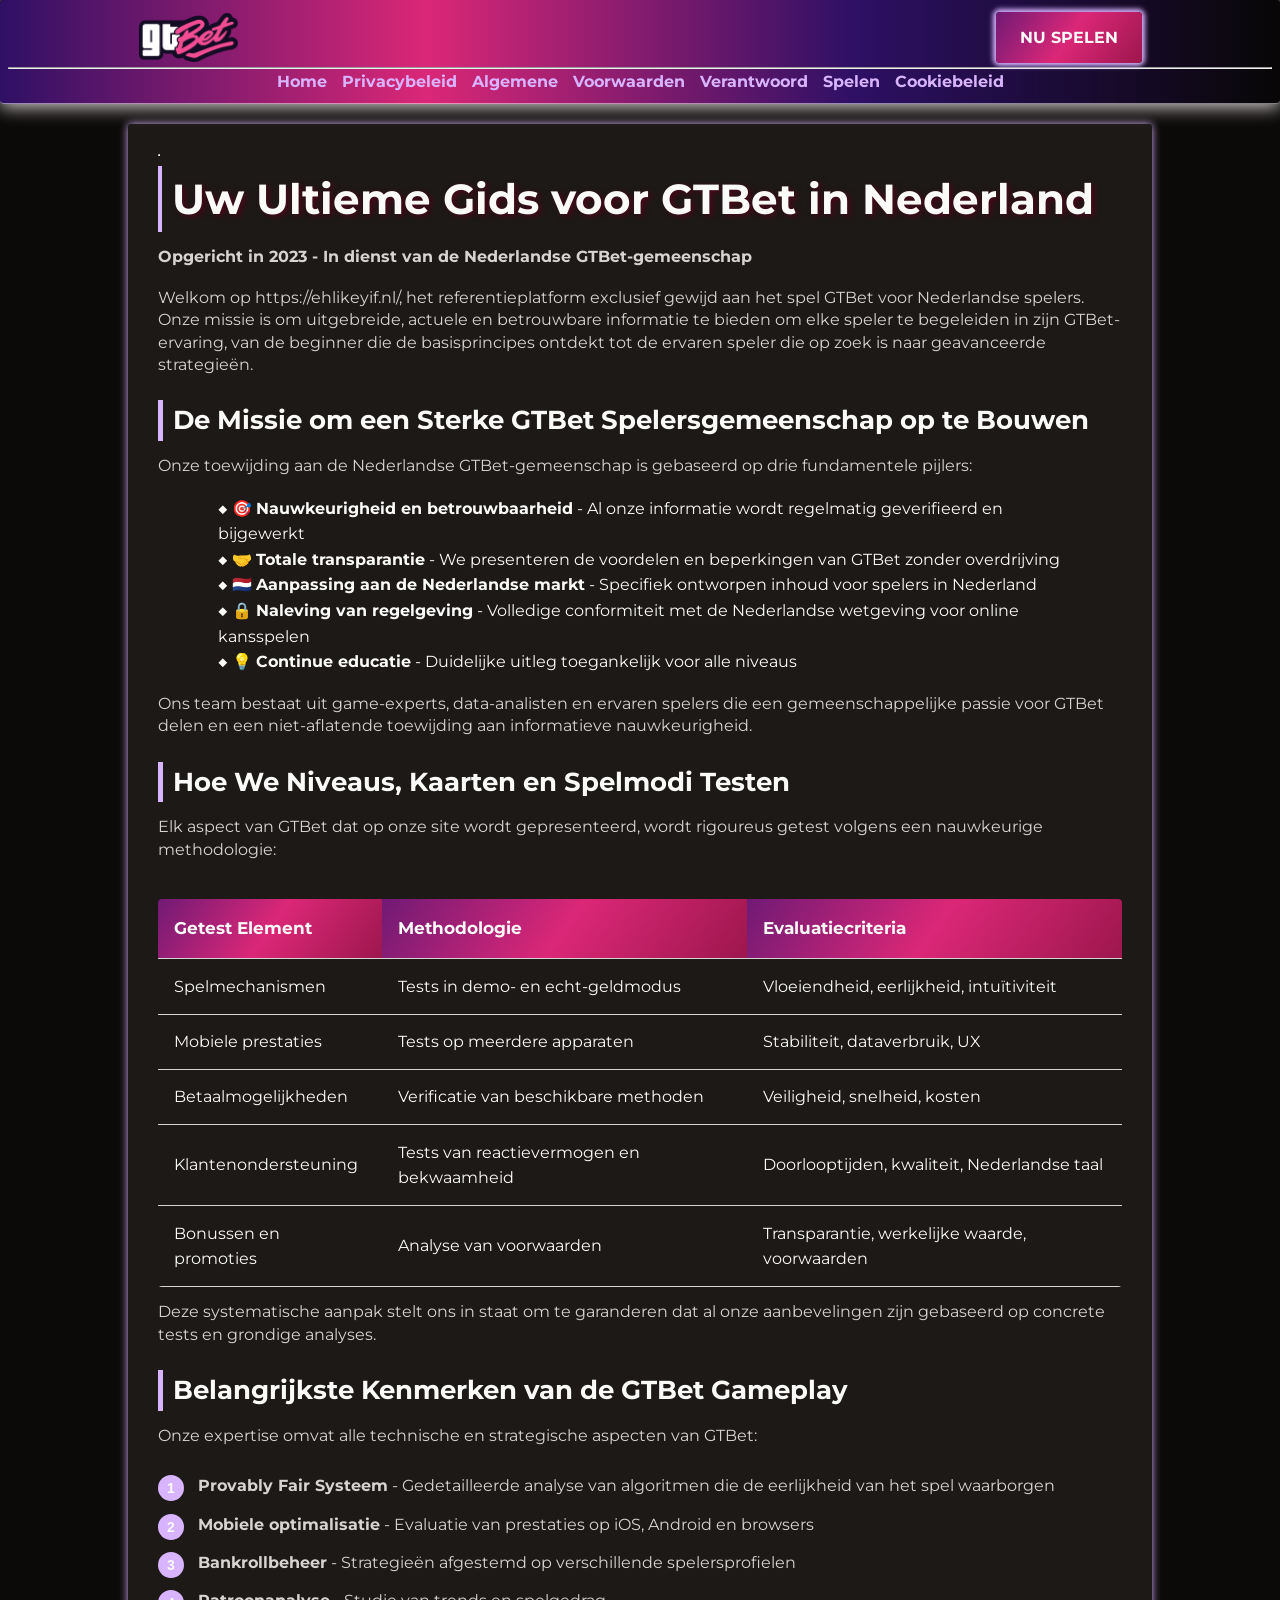
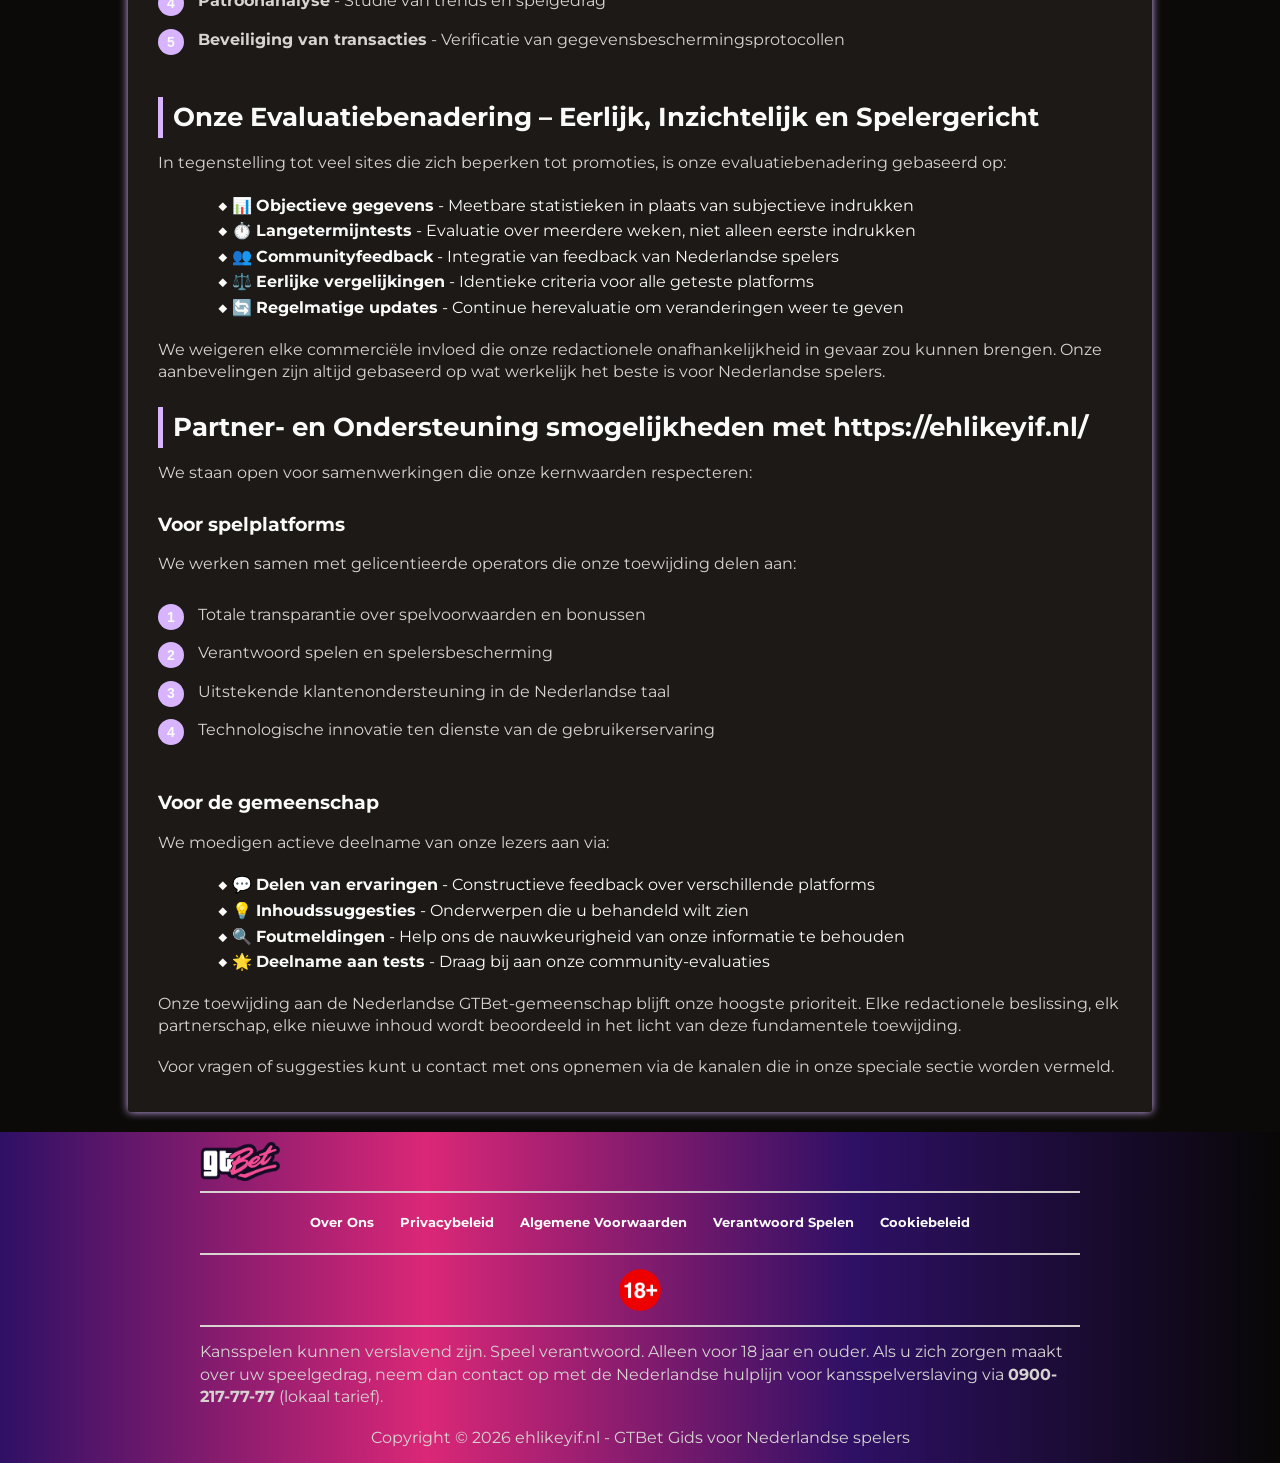
<file: about-us/index.html>
<!DOCTYPE html>
<html lang="nl">

<head>
    <meta charset="UTF-8">
    <meta name="viewport" content="width=device-width, initial-scale=1.0">
    <link rel="stylesheet" href="/style.css">
    <link rel="shortcut icon" href="/favicon.ico" type="image/x-icon">
    <title>Het Toonaangevende GTBet Portaal in Nederland</title>
    <meta name="description"
        content="Ontdek alles over GTBet: tips, gidsen, strategieën en de laatste updates voor spelers in heel Nederland.">
    <meta name="googlebot" content="index,follow,noarchive">

    <link rel="canonical" href="https://ehlikeyif.nl/about-us/">

    <meta property="og:type" content="website" />
    <meta property="og:title" content="Over Ons - GTBet Nederland" />
    <meta property="og:description"
        content="Ontdek de missie en waarden van https://ehlikeyif.nl/ - uw ultieme bron voor GTBet in Nederland." />
    <meta property="og:url" content="https://ehlikeyif.nl/about-us/" />
    <meta property="og:site_name" content="GTBet Nederland" />
    <meta property="og:locale" content="nl_NL" />

    <meta name="twitter:card" content="summary" />
    <meta name="twitter:title" content="Over Ons - GTBet Nederland" />
    <meta name="twitter:description"
        content="Ontdek de missie en waarden van https://ehlikeyif.nl/ - uw ultieme bron voor GTBet in Nederland." />

    <script type="application/ld+json">
        {
            "@context": "https://schema.org",
            "@type": "WebPage",
            "name": "Over Ons - GTBet Nederland",
            "description": "Presentatie van https://ehlikeyif.nl/ - het toonaangevende portaal voor GTBet in Nederland",
            "url": "https://ehlikeyif.nl/about-us/",
            "datePublished": "2026-01-15",
            "dateModified": "2026-01-15",
            "publisher": {
                "@type": "Organization",
                "name": "GTBet Nederland",
                "logo": {
                    "@type": "ImageObject",
                    "url": "https://ehlikeyif.nl/img/logo.webp"
                }
            }
        }
    </script>
</head>

<body>
    <header>
        <div class="logo-container">
            <a href="/">
                <img src="/img/logo.webp" alt="GTBet Nederland Logo" width="100" height="80">
            </a>
            <a href="/play/" class="btn" rel="nofollow" content="noindex">NU SPELEN</a>

        </div>
        <hr>
        <nav class="navigation-list">
            <a href="/">Home</a>
            <a href="/privacy-policy/">Privacybeleid</a>
            <a href="/terms-and-conditions/">Algemene Voorwaarden</a>
            <a href="/responsible-gambling/">Verantwoord Spelen</a>
            <a href="/cookie-policy/">Cookiebeleid</a>
        </nav>
    </header>

    <main>
        <div class="container-long">
            <hr class="title-line">
            <h1>Uw Ultieme Gids voor GTBet in Nederland</h1>

            <p><strong>Opgericht in 2023 - In dienst van de Nederlandse GTBet-gemeenschap</strong></p>

            <p>Welkom op https://ehlikeyif.nl/, het referentieplatform exclusief gewijd aan het spel GTBet voor
                Nederlandse spelers. Onze missie is om uitgebreide, actuele en betrouwbare informatie te bieden om elke
                speler te begeleiden in zijn GTBet-ervaring, van de beginner die de basisprincipes ontdekt tot de
                ervaren speler die op zoek is naar geavanceerde strategieën.</p>

            <h2>De Missie om een Sterke GTBet Spelersgemeenschap op te Bouwen</h2>
            <p>Onze toewijding aan de Nederlandse GTBet-gemeenschap is gebaseerd op drie fundamentele pijlers:</p>
            <ul>
                <li>🎯 <strong>Nauwkeurigheid en betrouwbaarheid</strong> - Al onze informatie wordt regelmatig
                    geverifieerd en bijgewerkt</li>
                <li>🤝 <strong>Totale transparantie</strong> - We presenteren de voordelen en beperkingen van GTBet
                    zonder overdrijving</li>
                <li>🇳🇱 <strong>Aanpassing aan de Nederlandse markt</strong> - Specifiek ontworpen inhoud voor spelers
                    in Nederland</li>
                <li>🔒 <strong>Naleving van regelgeving</strong> - Volledige conformiteit met de Nederlandse wetgeving
                    voor online kansspelen</li>
                <li>💡 <strong>Continue educatie</strong> - Duidelijke uitleg toegankelijk voor alle niveaus</li>
            </ul>

            <p>Ons team bestaat uit game-experts, data-analisten en ervaren spelers die een gemeenschappelijke passie
                voor GTBet delen en een niet-aflatende toewijding aan informatieve nauwkeurigheid.</p>

            <h2>Hoe We Niveaus, Kaarten en Spelmodi Testen</h2>
            <p>Elk aspect van GTBet dat op onze site wordt gepresenteerd, wordt rigoureus getest volgens een nauwkeurige
                methodologie:</p>

            <div class="table-wrapper">
                <table>
                    <tr>
                        <th>Getest Element</th>
                        <th>Methodologie</th>
                        <th>Evaluatiecriteria</th>
                    </tr>
                    <tr>
                        <td>Spelmechanismen</td>
                        <td>Tests in demo- en echt-geldmodus</td>
                        <td>Vloeiendheid, eerlijkheid, intuïtiviteit</td>
                    </tr>
                    <tr>
                        <td>Mobiele prestaties</td>
                        <td>Tests op meerdere apparaten</td>
                        <td>Stabiliteit, dataverbruik, UX</td>
                    </tr>
                    <tr>
                        <td>Betaalmogelijkheden</td>
                        <td>Verificatie van beschikbare methoden</td>
                        <td>Veiligheid, snelheid, kosten</td>
                    </tr>
                    <tr>
                        <td>Klantenondersteuning</td>
                        <td>Tests van reactievermogen en bekwaamheid</td>
                        <td>Doorlooptijden, kwaliteit, Nederlandse taal</td>
                    </tr>
                    <tr>
                        <td>Bonussen en promoties</td>
                        <td>Analyse van voorwaarden</td>
                        <td>Transparantie, werkelijke waarde, voorwaarden</td>
                    </tr>
                </table>
            </div>

            <p>Deze systematische aanpak stelt ons in staat om te garanderen dat al onze aanbevelingen zijn gebaseerd op
                concrete tests en grondige analyses.</p>

            <h2>Belangrijkste Kenmerken van de GTBet Gameplay</h2>
            <p>Onze expertise omvat alle technische en strategische aspecten van GTBet:</p>
            <ol class="pink-circle-list">
                <li>
                    <p><strong>Provably Fair Systeem</strong> - Gedetailleerde analyse van algoritmen die de eerlijkheid
                        van het spel waarborgen</p>
                </li>
                <li>
                    <p><strong>Mobiele optimalisatie</strong> - Evaluatie van prestaties op iOS, Android en browsers</p>
                </li>
                <li>
                    <p><strong>Bankrollbeheer</strong> - Strategieën afgestemd op verschillende spelersprofielen</p>
                </li>
                <li>
                    <p><strong>Patroonanalyse</strong> - Studie van trends en spelgedrag</p>
                </li>
                <li>
                    <p><strong>Beveiliging van transacties</strong> - Verificatie van gegevensbeschermingsprotocollen
                    </p>
                </li>
            </ol>

            <h2>Onze Evaluatiebenadering – Eerlijk, Inzichtelijk en Spelergericht</h2>
            <p>In tegenstelling tot veel sites die zich beperken tot promoties, is onze evaluatiebenadering gebaseerd
                op:</p>
            <ul>
                <li>📊 <strong>Objectieve gegevens</strong> - Meetbare statistieken in plaats van subjectieve indrukken
                </li>
                <li>⏱️ <strong>Langetermijntests</strong> - Evaluatie over meerdere weken, niet alleen eerste indrukken
                </li>
                <li>👥 <strong>Communityfeedback</strong> - Integratie van feedback van Nederlandse spelers</li>
                <li>⚖️ <strong>Eerlijke vergelijkingen</strong> - Identieke criteria voor alle geteste platforms</li>
                <li>🔄 <strong>Regelmatige updates</strong> - Continue herevaluatie om veranderingen weer te geven</li>
            </ul>

            <p>We weigeren elke commerciële invloed die onze redactionele onafhankelijkheid in gevaar zou kunnen
                brengen. Onze aanbevelingen zijn altijd gebaseerd op wat werkelijk het beste is voor Nederlandse
                spelers.</p>

            <h2>Partner- en Ondersteuning smogelijkheden met https://ehlikeyif.nl/</h2>
            <p>We staan open voor samenwerkingen die onze kernwaarden respecteren:</p>

            <h3>Voor spelplatforms</h3>
            <p>We werken samen met gelicentieerde operators die onze toewijding delen aan:</p>
            <ol class="pink-circle-list">
                <li>
                    <p>Totale transparantie over spelvoorwaarden en bonussen</p>
                </li>
                <li>
                    <p>Verantwoord spelen en spelersbescherming</p>
                </li>
                <li>
                    <p>Uitstekende klantenondersteuning in de Nederlandse taal</p>
                </li>
                <li>
                    <p>Technologische innovatie ten dienste van de gebruikerservaring</p>
                </li>
            </ol>

            <h3>Voor de gemeenschap</h3>
            <p>We moedigen actieve deelname van onze lezers aan via:</p>
            <ul>
                <li>💬 <strong>Delen van ervaringen</strong> - Constructieve feedback over verschillende platforms</li>
                <li>💡 <strong>Inhoudssuggesties</strong> - Onderwerpen die u behandeld wilt zien</li>
                <li>🔍 <strong>Foutmeldingen</strong> - Help ons de nauwkeurigheid van onze informatie te behouden</li>
                <li>🌟 <strong>Deelname aan tests</strong> - Draag bij aan onze community-evaluaties</li>
            </ul>

            <p>Onze toewijding aan de Nederlandse GTBet-gemeenschap blijft onze hoogste prioriteit. Elke redactionele
                beslissing, elk partnerschap, elke nieuwe inhoud wordt beoordeeld in het licht van deze fundamentele
                toewijding.</p>

            <p>Voor vragen of suggesties kunt u contact met ons opnemen via de kanalen die in onze speciale sectie
                worden vermeld.</p>
        </div>
    </main>

    <footer>
        <a href="/">
            <img src="/img/logo.webp" alt="GTBet Nederland" width="80" height="80">
        </a>
        <hr class="faq-hr">
        <div class="flex-wrapper">
            <a href="/about-us/">Over Ons</a>
            <a href="/privacy-policy/">Privacybeleid</a>
            <a href="/terms-and-conditions/">Algemene Voorwaarden</a>
            <a href="/responsible-gambling/">Verantwoord Spelen</a>
            <a href="/cookie-policy/">Cookiebeleid</a>
        </div>
        <hr class="faq-hr">
        <img src="/img/18-icon.webp" alt="18+ Icon" width="50" height="50">
        <hr class="faq-hr">
        <p>
            Kansspelen kunnen verslavend zijn. Speel verantwoord. Alleen voor 18 jaar en ouder. Als u zich zorgen maakt
            over uw speelgedrag, neem dan contact op met de Nederlandse hulplijn voor kansspelverslaving via
            <strong>0900-217-77-77</strong> (lokaal tarief).
        </p>
        <p>
            Copyright © 2026 ehlikeyif.nl - GTBet Gids voor Nederlandse spelers
        </p>
    </footer>
</body>

</html>
</file>
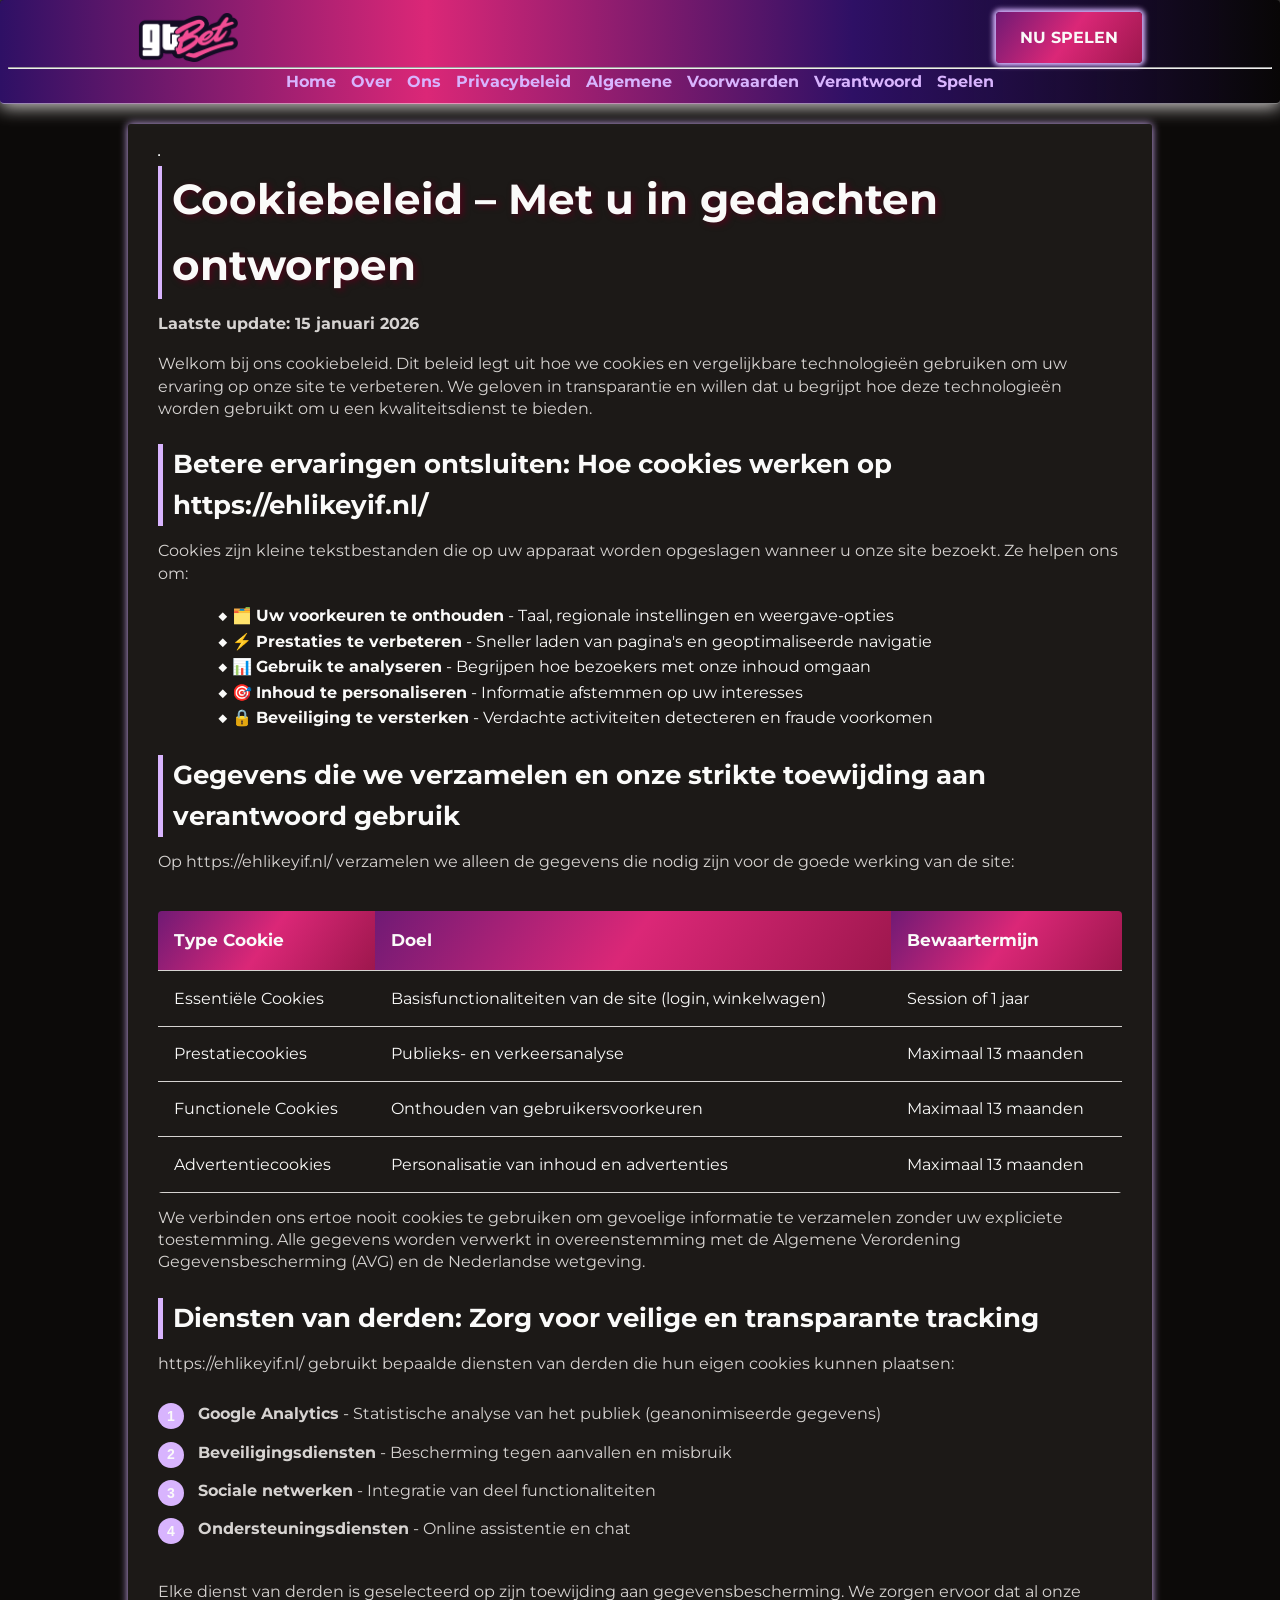
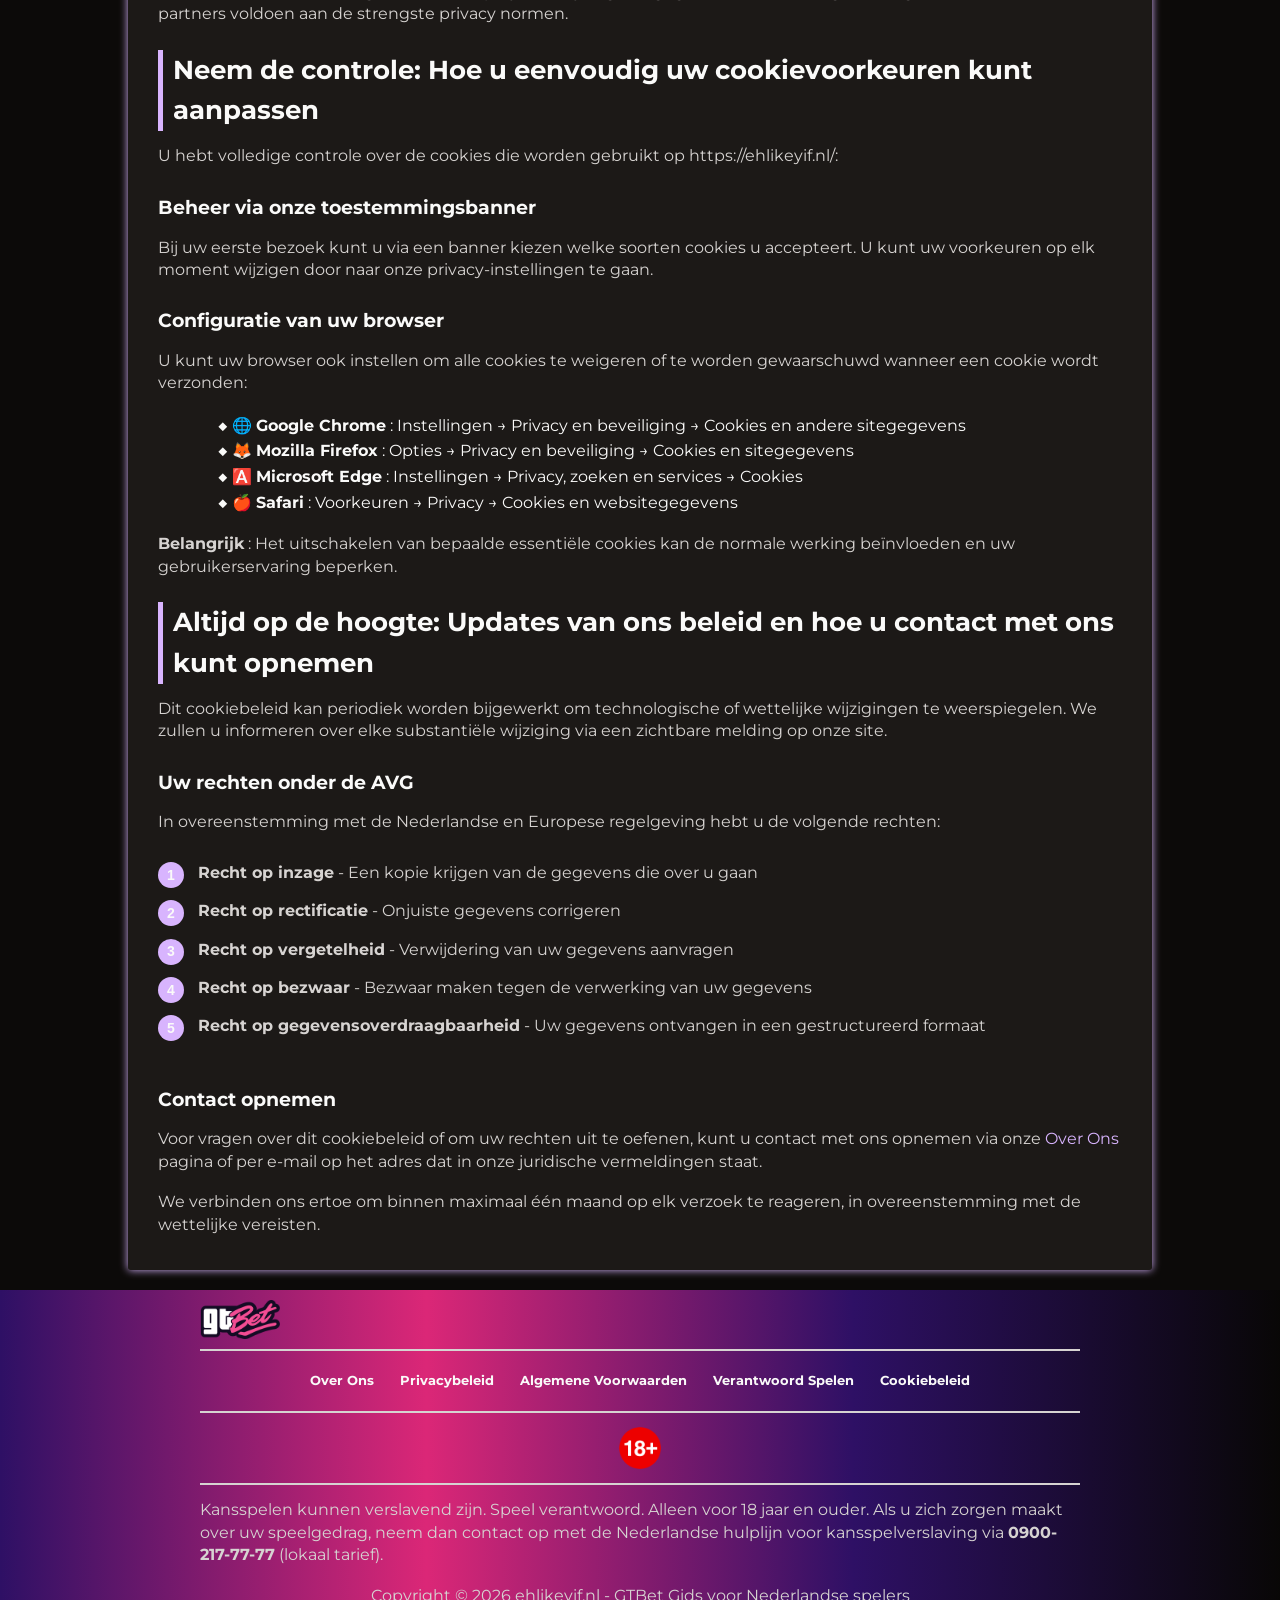
<file: cookie-policy/index.html>
<!DOCTYPE html>
<html lang="nl">

<head>
    <meta charset="UTF-8">
    <meta name="viewport" content="width=device-width, initial-scale=1.0">
    <link rel="stylesheet" href="/style.css">
    <link rel="shortcut icon" href="/favicon.ico" type="image/x-icon">
    <title>Uw privacy is onze absolute prioriteit</title>
    <meta name="description"
        content="Op https://ehlikeyif.nl/ zetten we ons in om uw gegevens te beschermen. Ontdek hoe cookies uw ervaring verbeteren terwijl de veiligheid en transparantie van uw persoonlijke informatie wordt gegarandeerd.">
    <meta name="googlebot" content="index,follow,noarchive">

    <link rel="canonical" href="https://ehlikeyif.nl/cookie-policy/">

    <meta property="og:type" content="website" />
    <meta property="og:title" content="Cookiebeleid - GTBet Nederland" />
    <meta property="og:description"
        content="Hoe https://ehlikeyif.nl/ cookies gebruikt om uw gebruikerservaring transparant te verbeteren." />
    <meta property="og:url" content="https://ehlikeyif.nl/cookie-policy/" />
    <meta property="og:site_name" content="GTBet Nederland" />
    <meta property="og:locale" content="nl_NL" />

    <meta name="twitter:card" content="summary" />
    <meta name="twitter:title" content="Cookiebeleid - GTBet Nederland" />
    <meta name="twitter:description"
        content="Hoe https://ehlikeyif.nl/ cookies gebruikt om uw gebruikerservaring transparant te verbeteren." />

    <script type="application/ld+json">
        {
            "@context": "https://schema.org",
            "@type": "WebPage",
            "name": "Cookiebeleid - GTBet Nederland",
            "description": "Cookiebeleid voor https://ehlikeyif.nl/",
            "url": "https://ehlikeyif.nl/cookie-policy/",
            "datePublished": "2026-01-15",
            "dateModified": "2026-01-15",
            "publisher": {
                "@type": "Organization",
                "name": "GTBet Nederland",
                "logo": {
                    "@type": "ImageObject",
                    "url": "https://ehlikeyif.nl/img/logo.webp"
                }
            }
        }
    </script>
</head>

<body>
    <header>
        <div class="logo-container">
            <a href="/">
                <img src="/img/logo.webp" alt="GTBet Nederland Logo" width="100" height="80">
            </a>
            <a href="/play/" class="btn" rel="nofollow" content="noindex">NU SPELEN</a>

        </div>
        <hr>
        <nav class="navigation-list">
            <a href="/">Home</a>
            <a href="/about-us/">Over Ons</a>
            <a href="/privacy-policy/">Privacybeleid</a>
            <a href="/terms-and-conditions/">Algemene Voorwaarden</a>
            <a href="/responsible-gambling/">Verantwoord Spelen</a>
        </nav>
    </header>

    <main>
        <div class="container-long">
            <hr class="title-line">
            <h1>Cookiebeleid – Met u in gedachten ontworpen</h1>

            <p><strong>Laatste update: 15 januari 2026</strong></p>

            <p>Welkom bij ons cookiebeleid. Dit beleid legt uit hoe we cookies en vergelijkbare technologieën gebruiken
                om uw ervaring op onze site te verbeteren. We geloven in transparantie en willen dat u begrijpt hoe deze
                technologieën worden gebruikt om u een kwaliteitsdienst te bieden.</p>

            <h2>Betere ervaringen ontsluiten: Hoe cookies werken op https://ehlikeyif.nl/</h2>
            <p>Cookies zijn kleine tekstbestanden die op uw apparaat worden opgeslagen wanneer u onze site bezoekt. Ze
                helpen ons om:</p>
            <ul>
                <li>🗂️ <strong>Uw voorkeuren te onthouden</strong> - Taal, regionale instellingen en weergave-opties
                </li>
                <li>⚡ <strong>Prestaties te verbeteren</strong> - Sneller laden van pagina's en geoptimaliseerde
                    navigatie</li>
                <li>📊 <strong>Gebruik te analyseren</strong> - Begrijpen hoe bezoekers met onze inhoud omgaan</li>
                <li>🎯 <strong>Inhoud te personaliseren</strong> - Informatie afstemmen op uw interesses</li>
                <li>🔒 <strong>Beveiliging te versterken</strong> - Verdachte activiteiten detecteren en fraude
                    voorkomen</li>
            </ul>

            <h2>Gegevens die we verzamelen en onze strikte toewijding aan verantwoord gebruik</h2>
            <p>Op https://ehlikeyif.nl/ verzamelen we alleen de gegevens die nodig zijn voor de goede werking van de
                site:</p>

            <div class="table-wrapper">
                <table>
                    <tr>
                        <th>Type Cookie</th>
                        <th>Doel</th>
                        <th>Bewaartermijn</th>
                    </tr>
                    <tr>
                        <td>Essentiële Cookies</td>
                        <td>Basisfunctionaliteiten van de site (login, winkelwagen)</td>
                        <td>Session of 1 jaar</td>
                    </tr>
                    <tr>
                        <td>Prestatiecookies</td>
                        <td>Publieks- en verkeersanalyse</td>
                        <td>Maximaal 13 maanden</td>
                    </tr>
                    <tr>
                        <td>Functionele Cookies</td>
                        <td>Onthouden van gebruikersvoorkeuren</td>
                        <td>Maximaal 13 maanden</td>
                    </tr>
                    <tr>
                        <td>Advertentiecookies</td>
                        <td>Personalisatie van inhoud en advertenties</td>
                        <td>Maximaal 13 maanden</td>
                    </tr>
                </table>
            </div>

            <p>We verbinden ons ertoe nooit cookies te gebruiken om gevoelige informatie te verzamelen zonder uw
                expliciete toestemming. Alle gegevens worden verwerkt in overeenstemming met de Algemene Verordening
                Gegevensbescherming (AVG) en de Nederlandse wetgeving.</p>

            <h2>Diensten van derden: Zorg voor veilige en transparante tracking</h2>
            <p>https://ehlikeyif.nl/ gebruikt bepaalde diensten van derden die hun eigen cookies kunnen plaatsen:</p>
            <ol class="pink-circle-list">
                <li>
                    <p><strong>Google Analytics</strong> - Statistische analyse van het publiek (geanonimiseerde
                        gegevens)</p>
                </li>
                <li>
                    <p><strong>Beveiligingsdiensten</strong> - Bescherming tegen aanvallen en misbruik</p>
                </li>
                <li>
                    <p><strong>Sociale netwerken</strong> - Integratie van deel functionaliteiten</p>
                </li>
                <li>
                    <p><strong>Ondersteuningsdiensten</strong> - Online assistentie en chat</p>
                </li>
            </ol>

            <p>Elke dienst van derden is geselecteerd op zijn toewijding aan gegevensbescherming. We zorgen ervoor dat
                al onze partners voldoen aan de strengste privacy normen.</p>

            <h2>Neem de controle: Hoe u eenvoudig uw cookievoorkeuren kunt aanpassen</h2>
            <p>U hebt volledige controle over de cookies die worden gebruikt op https://ehlikeyif.nl/:</p>

            <h3>Beheer via onze toestemmingsbanner</h3>
            <p>Bij uw eerste bezoek kunt u via een banner kiezen welke soorten cookies u accepteert. U kunt uw
                voorkeuren op elk moment wijzigen door naar onze privacy-instellingen te gaan.</p>

            <h3>Configuratie van uw browser</h3>
            <p>U kunt uw browser ook instellen om alle cookies te weigeren of te worden gewaarschuwd wanneer een cookie
                wordt verzonden:</p>
            <ul>
                <li>🌐 <strong>Google Chrome</strong> : Instellingen → Privacy en beveiliging → Cookies en andere
                    sitegegevens</li>
                <li>🦊 <strong>Mozilla Firefox</strong> : Opties → Privacy en beveiliging → Cookies en sitegegevens</li>
                <li>🅰️ <strong>Microsoft Edge</strong> : Instellingen → Privacy, zoeken en services → Cookies</li>
                <li>🍎 <strong>Safari</strong> : Voorkeuren → Privacy → Cookies en websitegegevens</li>
            </ul>

            <p><strong>Belangrijk</strong> : Het uitschakelen van bepaalde essentiële cookies kan de normale werking
                beïnvloeden en uw gebruikerservaring beperken.</p>

            <h2>Altijd op de hoogte: Updates van ons beleid en hoe u contact met ons kunt opnemen</h2>
            <p>Dit cookiebeleid kan periodiek worden bijgewerkt om technologische of wettelijke wijzigingen te
                weerspiegelen. We zullen u informeren over elke substantiële wijziging via een zichtbare melding op onze
                site.</p>

            <h3>Uw rechten onder de AVG</h3>
            <p>In overeenstemming met de Nederlandse en Europese regelgeving hebt u de volgende rechten:</p>
            <ol class="pink-circle-list">
                <li>
                    <p><strong>Recht op inzage</strong> - Een kopie krijgen van de gegevens die over u gaan</p>
                </li>
                <li>
                    <p><strong>Recht op rectificatie</strong> - Onjuiste gegevens corrigeren</p>
                </li>
                <li>
                    <p><strong>Recht op vergetelheid</strong> - Verwijdering van uw gegevens aanvragen</p>
                </li>
                <li>
                    <p><strong>Recht op bezwaar</strong> - Bezwaar maken tegen de verwerking van uw gegevens</p>
                </li>
                <li>
                    <p><strong>Recht op gegevensoverdraagbaarheid</strong> - Uw gegevens ontvangen in een gestructureerd
                        formaat</p>
                </li>
            </ol>

            <h3>Contact opnemen</h3>
            <p>Voor vragen over dit cookiebeleid of om uw rechten uit te oefenen, kunt u contact met ons opnemen via
                onze <a href="/about-us/">Over Ons</a> pagina of per e-mail op het adres dat in onze juridische
                vermeldingen staat.</p>

            <p>We verbinden ons ertoe om binnen maximaal één maand op elk verzoek te reageren, in overeenstemming met de
                wettelijke vereisten.</p>
        </div>
    </main>

    <footer>
        <a href="/">
            <img src="/img/logo.webp" alt="GTBet Nederland" width="80" height="80">
        </a>
        <hr class="faq-hr">
        <div class="flex-wrapper">
            <a href="/about-us/">Over Ons</a>
            <a href="/privacy-policy/">Privacybeleid</a>
            <a href="/terms-and-conditions/">Algemene Voorwaarden</a>
            <a href="/responsible-gambling/">Verantwoord Spelen</a>
            <a href="/cookie-policy/">Cookiebeleid</a>
        </div>
        <hr class="faq-hr">
        <img src="/img/18-icon.webp" alt="18+ Icon" width="50" height="50">
        <hr class="faq-hr">
        <p>
            Kansspelen kunnen verslavend zijn. Speel verantwoord. Alleen voor 18 jaar en ouder. Als u zich zorgen maakt
            over uw speelgedrag, neem dan contact op met de Nederlandse hulplijn voor kansspelverslaving via
            <strong>0900-217-77-77</strong> (lokaal tarief).
        </p>
        <p>
            Copyright © 2026 ehlikeyif.nl - GTBet Gids voor Nederlandse spelers
        </p>
    </footer>
</body>

</html>
</file>
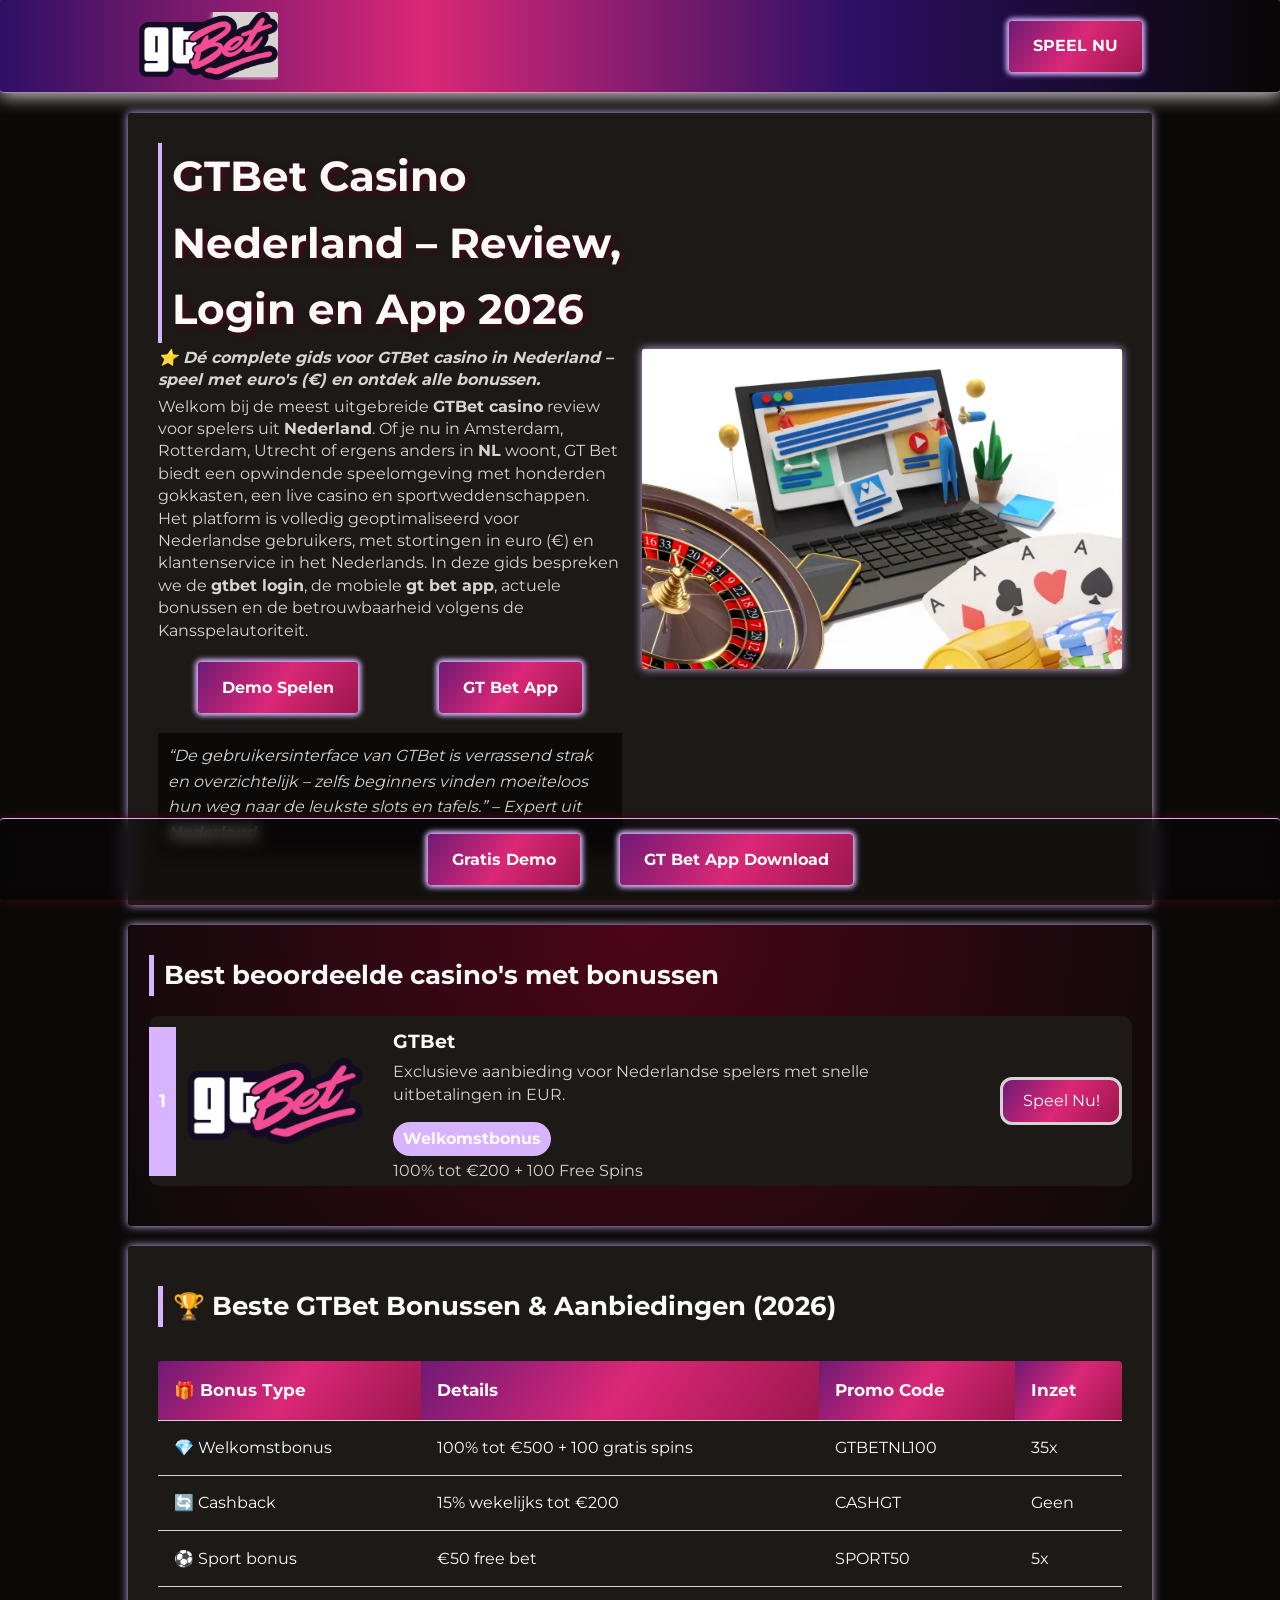
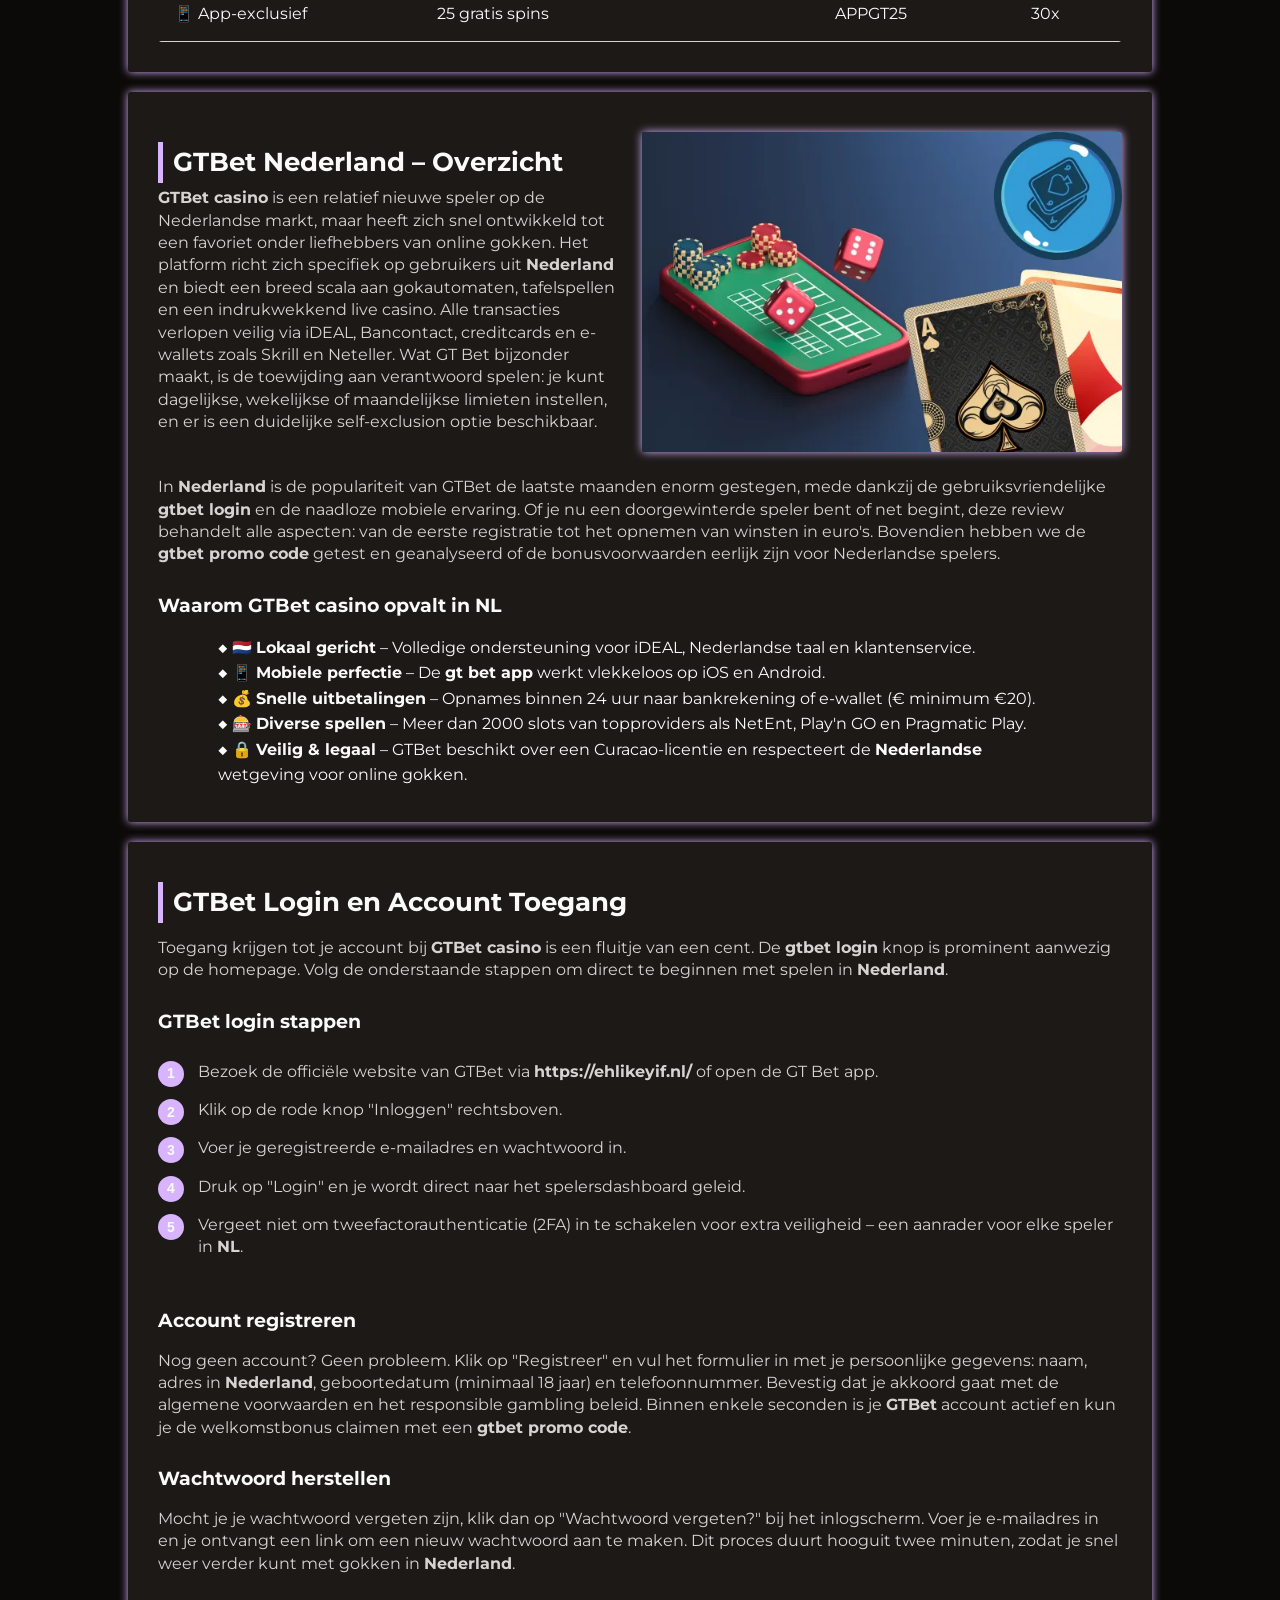
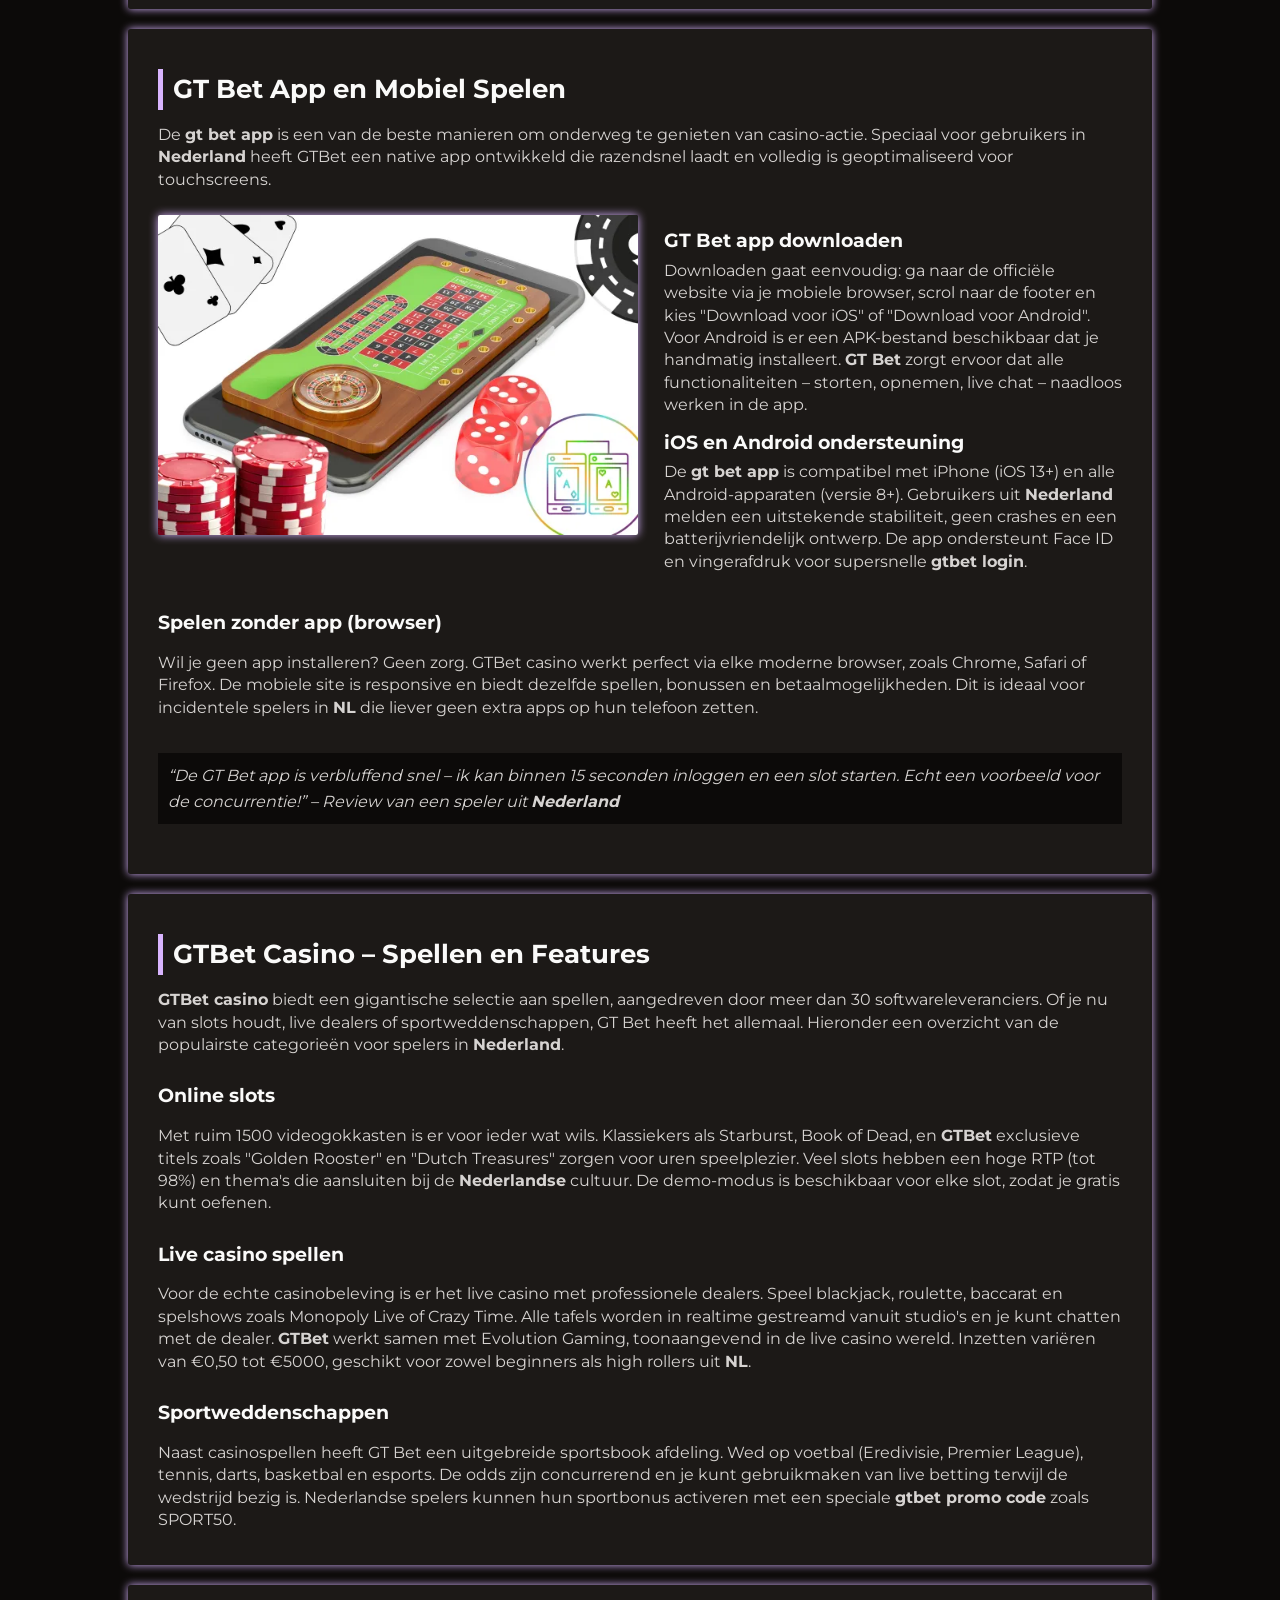
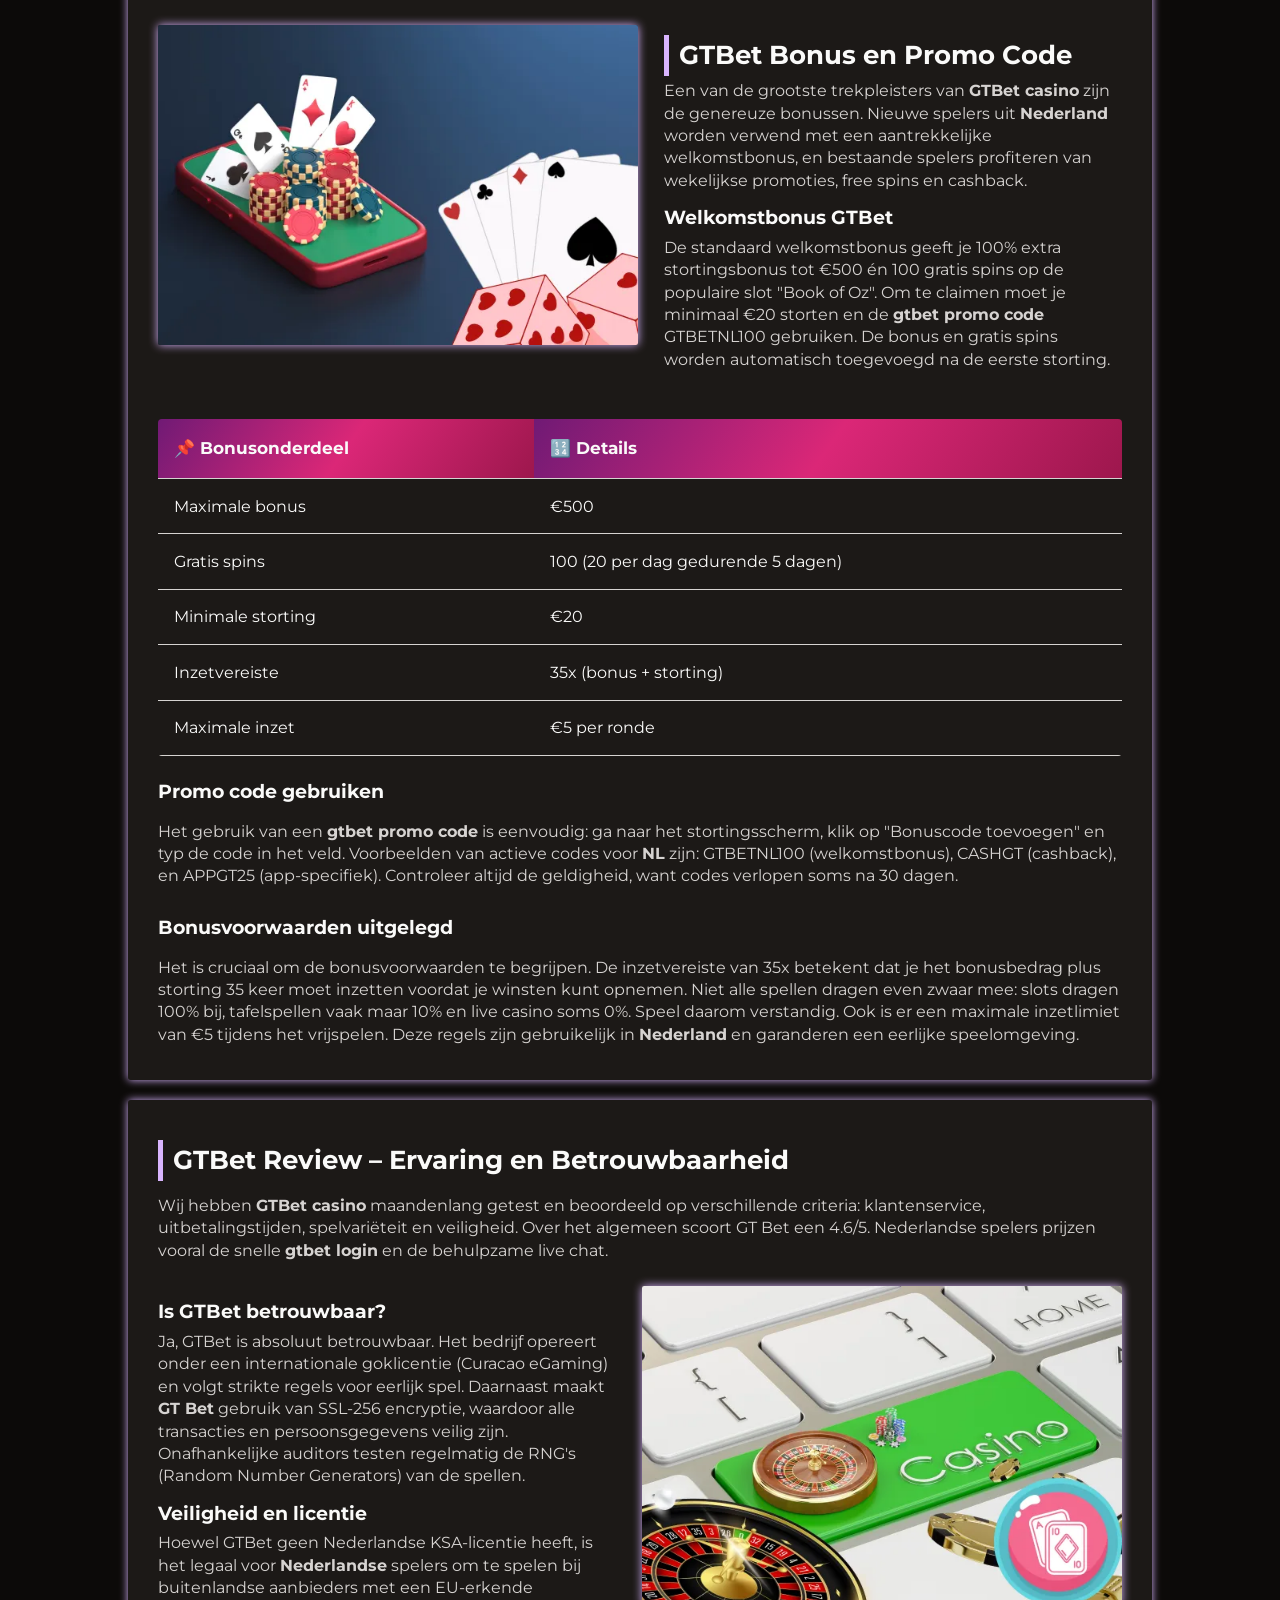
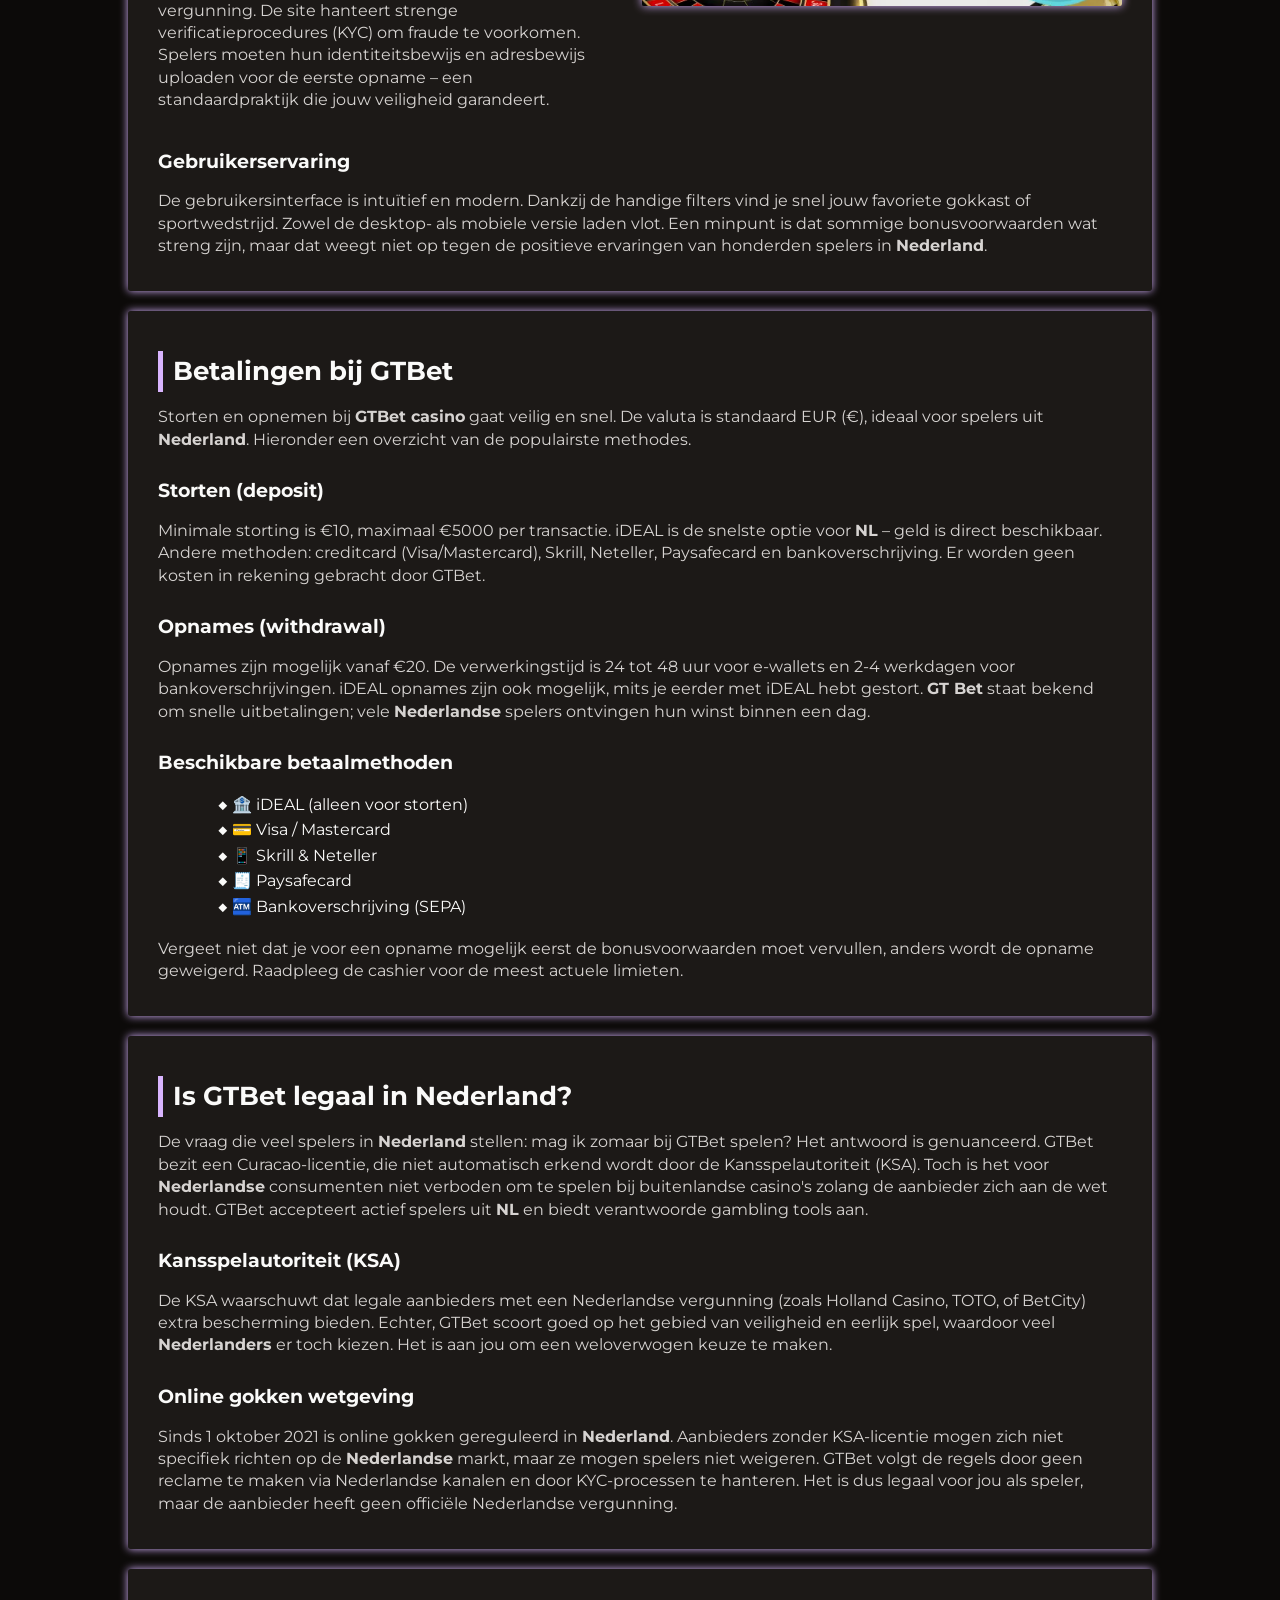
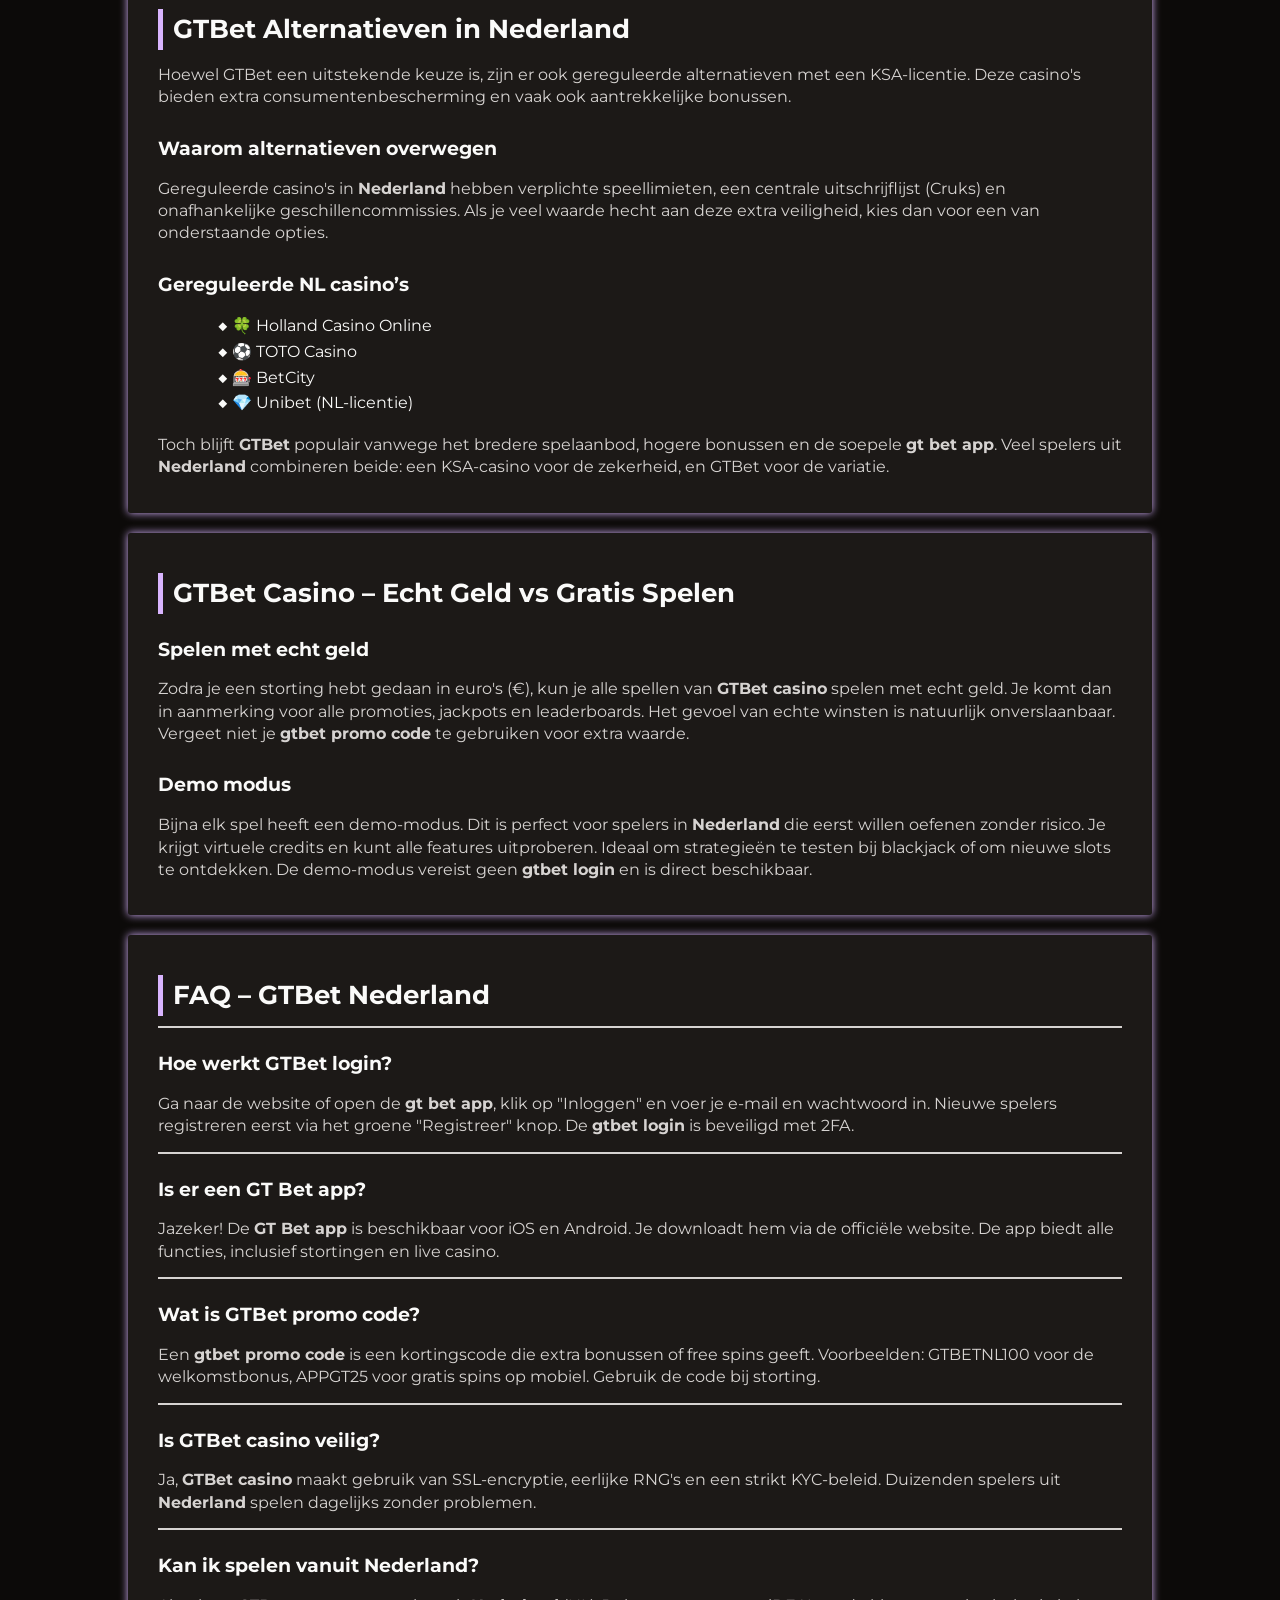
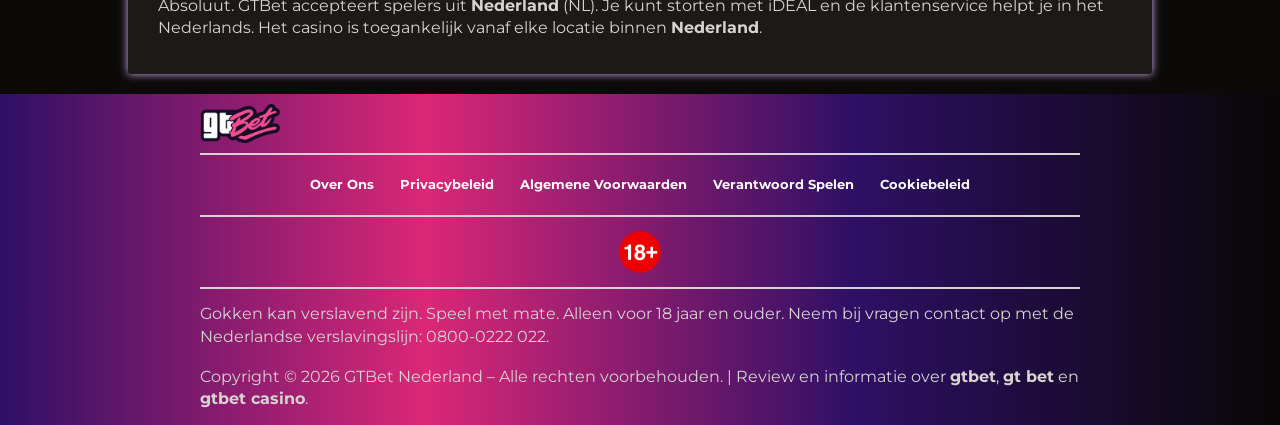
<file: nl-nl/index.html>
<!DOCTYPE html>
<html lang="nl-NL">

<head>
    <meta charset="UTF-8">
    <meta name="viewport" content="width=device-width, initial-scale=1.0">
    <link rel="stylesheet" href="/style.css">
    <link rel="shortcut icon" href="/favicon.ico" type="image/x-icon">
    <title>GTBet Casino Nederland 🇳🇱 – Login, App, Bonus & Review 2026</title>
    <meta name="description"
        content="GTBet casino review voor Nederland: login, app downloaden, bonus en promo code. Ontdek alle functies en betrouwbaarheid van GTBet.">
    <meta name="googlebot" content="index, follow, noarchive, max-snippet:-1">

    <link rel="alternate" hreflang="nl-NL" href="https://ehlikeyif.nl/nl-nl/">
    <link rel="alternate" hreflang="x-default" href="https://ehlikeyif.nl/">
    <link rel="canonical" href="https://ehlikeyif.nl/nl-nl/">

    <meta property="og:type" content="website" />
    <meta property="og:title" content="GTBet Casino Nederland 🇳🇱 – Login, App, Bonus & Review 2026" />
    <meta property="og:description"
        content="GTBet casino review voor Nederland: login, app downloaden, bonus en promo code. Ontdek alle functies en betrouwbaarheid van GTBet." />
    <meta property="og:url" content="https://ehlikeyif.nl/" />
    <meta property="og:site_name" content="GTBet Nederland" />
    <meta property="og:image" content="https://ehlikeyif.nl/img/1.webp" />
    <meta property="og:locale" content="nl_NL" />

    <meta name="twitter:card" content="summary_large_image" />
    <meta name="twitter:title" content="GTBet Casino Nederland 🇳🇱 – Login, App, Bonus & Review 2026" />
    <meta name="twitter:description"
        content="GTBet casino review voor Nederland: login, app downloaden, bonus en promo code. Ontdek alle functies en betrouwbaarheid van GTBet." />
    <meta name="twitter:image" content="https://ehlikeyif.nl/img/1.webp" />

    <script type="application/ld+json">
        {
            "@context": "https://schema.org",
            "@type": "Article",
            "headline": "GTBet Casino Nederland 🇳🇱 – Login, App, Bonus & Review 2026",
            "description": "GTBet casino review voor Nederland: login, app downloaden, bonus en promo code. Ontdek alle functies en betrouwbaarheid van GTBet.",
            "mainEntityOfPage": {
                "@type": "WebPage",
                "@id": "https://ehlikeyif.nl/"
            },
            "author": {
                "@type": "Person",
                "name": "CasinoExpert NL",
                "url": "https://ehlikeyif.nl/"
            },
            "publisher": {
                "@type": "Organization",
                "name": "GTBet Nederland",
                "logo": {
                    "@type": "ImageObject",
                    "url": "https://ehlikeyif.nl/img/logo.webp"
                }
            },
            "datePublished": "2026-01-15",
            "dateModified": "2026-04-16"
        }
    </script>
</head>

<body>
    <header>
        <div class="logo-container">
            <div class="logo">
                <a href="/">
                    <img src="/img/logo.webp" alt="GTBet Casino Nederland Logo" width="140" height="80">
                </a>
            </div>
            <a href="/play/" class="btn" rel="nofollow">SPEEL NU</a>
        </div>
    </header>

    <main>
        <div class="banner-bottom">
            <a href="/play/" class="btn" rel="nofollow">Gratis Demo</a>
            <a href="/play/" class="btn-white" rel="nofollow">GT Bet App Download</a>
        </div>

        <div class="container">
            <div>
                <h1>GTBet Casino Nederland – Review, Login en App 2026</h1>
                <p><b><i>⭐ Dé complete gids voor GTBet casino in Nederland – speel met euro's (€) en ontdek alle
                            bonussen.</i></b></p>
                <p>Welkom bij de meest uitgebreide <strong>GTBet casino</strong> review voor spelers uit
                    <strong>Nederland</strong>. Of je nu in Amsterdam, Rotterdam, Utrecht of ergens anders in
                    <strong>NL</strong> woont, GT Bet biedt een opwindende speelomgeving met honderden gokkasten, een
                    live casino en sportweddenschappen. Het platform is volledig geoptimaliseerd voor Nederlandse
                    gebruikers, met stortingen in euro (€) en klantenservice in het Nederlands. In deze gids bespreken
                    we de <strong>gtbet login</strong>, de mobiele <strong>gt bet app</strong>, actuele bonussen en de
                    betrouwbaarheid volgens de Kansspelautoriteit.
                </p>
                <div class="btn-container">
                    <a href="/play/" class="btn" rel="nofollow">Demo Spelen</a>
                    <a href="/play/" class="btn-white" rel="nofollow">GT Bet App</a>
                </div>
                <blockquote>
                    “De gebruikersinterface van GTBet is verrassend strak en overzichtelijk – zelfs beginners vinden
                    moeiteloos hun weg naar de leukste slots en tafels.” – Expert uit <strong>Nederland</strong>
                </blockquote>
            </div>
            <img src="/img/1.webp" alt="GTBet Casino Nederland screenshot" width="600" height="400">
        </div>

        <div class="casino-vitrina">
            <h2>Best beoordeelde casino's met bonussen</h2>
            <div class="casino-card">
                <div class="casino-rank">1</div>
                <a href="/play/" class="casino-left" rel="nofollow" content="noindex">
                    <img src="/img/logo.webp" alt="GTBet Casino NL" class="casino-logo" width="100" height="50" />
                </a>
                <div class="casino-center">
                    <div class="casino-code">
                        <a href="/play/" rel="nofollow" content="noindex">
                            <h3>GTBet</h3>
                        </a>
                        <p>Exclusieve aanbieding voor Nederlandse spelers met snelle uitbetalingen in EUR.</p>

                        <div class="casino-rating"><span class="star">Welkomstbonus</span></div>
                        <p class="casino-bonus">100% tot €200 + 100 Free Spins</p>
                    </div>
                </div>
                <div class="casino-actions">
                    <a href="/play/" class="btn-red-bonus" rel="nofollow" content="noindex">Speel Nu!</a>
                </div>
            </div>
        </div>

        <div class="container-long">
            <h2>🏆 Beste GTBet Bonussen & Aanbiedingen (2026)</h2>
            <div class="table-wrapper">
                <table>
                    <tr>
                        <th>🎁 Bonus Type</th>
                        <th>Details</th>
                        <th>Promo Code</th>
                        <th>Inzet</th>
                    </tr>
                    <tr>
                        <td>💎 Welkomstbonus</td>
                        <td>100% tot €500 + 100 gratis spins</td>
                        <td>GTBETNL100</td>
                        <td>35x</td>
                    </tr>
                    <tr>
                        <td>🔄 Cashback</td>
                        <td>15% wekelijks tot €200</td>
                        <td>CASHGT</td>
                        <td>Geen</td>
                    </tr>
                    <tr>
                        <td>⚽ Sport bonus</td>
                        <td>€50 free bet</td>
                        <td>SPORT50</td>
                        <td>5x</td>
                    </tr>
                    <tr>
                        <td>📱 App-exclusief</td>
                        <td>25 gratis spins</td>
                        <td>APPGT25</td>
                        <td>30x</td>
                    </tr>
                </table>
            </div>
        </div>


        <div class="container-long">
            <div class="flex-wrapper">
                <div>
                    <h2>GTBet Nederland – Overzicht</h2>
                    <p><strong>GTBet casino</strong> is een relatief nieuwe speler op de Nederlandse markt, maar heeft
                        zich snel
                        ontwikkeld tot een favoriet onder liefhebbers van online gokken. Het platform richt zich
                        specifiek op
                        gebruikers uit <strong>Nederland</strong> en biedt een breed scala aan gokautomaten,
                        tafelspellen en een
                        indrukwekkend live casino. Alle transacties verlopen veilig via iDEAL, Bancontact, creditcards
                        en
                        e-wallets zoals Skrill en Neteller. Wat GT Bet bijzonder maakt, is de toewijding aan verantwoord
                        spelen:
                        je kunt dagelijkse, wekelijkse of maandelijkse limieten instellen, en er is een duidelijke
                        self-exclusion optie beschikbaar.</p>
                </div>
                <img src="/img/3.webp" alt="GTBet Nederland – Overzicht" width="600" height="400">
            </div>
            <p>In <strong>Nederland</strong> is de populariteit van GTBet de laatste maanden enorm gestegen, mede
                dankzij de gebruiksvriendelijke <strong>gtbet login</strong> en de naadloze mobiele ervaring. Of je nu
                een doorgewinterde speler bent of net begint, deze review behandelt alle aspecten: van de eerste
                registratie tot het opnemen van winsten in euro's. Bovendien hebben we de <strong>gtbet promo
                    code</strong> getest en geanalyseerd of de bonusvoorwaarden eerlijk zijn voor Nederlandse spelers.
            </p>

            <h3>Waarom GTBet casino opvalt in NL</h3>
            <ul>
                <li>🇳🇱 <strong>Lokaal gericht</strong> – Volledige ondersteuning voor iDEAL, Nederlandse taal en
                    klantenservice.</li>
                <li>📱 <strong>Mobiele perfectie</strong> – De <strong>gt bet app</strong> werkt vlekkeloos op iOS en
                    Android.</li>
                <li>💰 <strong>Snelle uitbetalingen</strong> – Opnames binnen 24 uur naar bankrekening of e-wallet (€
                    minimum €20).</li>
                <li>🎰 <strong>Diverse spellen</strong> – Meer dan 2000 slots van topproviders als NetEnt, Play'n GO en
                    Pragmatic Play.</li>
                <li>🔒 <strong>Veilig & legaal</strong> – GTBet beschikt over een Curacao-licentie en respecteert de
                    <strong>Nederlandse</strong> wetgeving voor online gokken.
                </li>
            </ul>
        </div>


        <div class="container-long">
            <h2>GTBet Login en Account Toegang</h2>
            <p>Toegang krijgen tot je account bij <strong>GTBet casino</strong> is een fluitje van een cent. De
                <strong>gtbet login</strong> knop is prominent aanwezig op de homepage. Volg de onderstaande stappen om
                direct te beginnen met spelen in <strong>Nederland</strong>.
            </p>
            <h3>GTBet login stappen</h3>
            <ol class="pink-circle-list">
                <li>
                    <p>Bezoek de officiële website van GTBet via <strong>https://ehlikeyif.nl/</strong> of open de GT
                        Bet app.</p>
                </li>
                <li>
                    <p>Klik op de rode knop "Inloggen" rechtsboven.</p>
                </li>
                <li>
                    <p>Voer je geregistreerde e-mailadres en wachtwoord in.</p>
                </li>
                <li>
                    <p>Druk op "Login" en je wordt direct naar het spelersdashboard geleid.</p>
                </li>
                <li>
                    <p>Vergeet niet om tweefactorauthenticatie (2FA) in te schakelen voor extra veiligheid – een
                        aanrader voor elke speler in <strong>NL</strong>.</p>
                </li>
            </ol>
            <h3>Account registreren</h3>
            <p>Nog geen account? Geen probleem. Klik op "Registreer" en vul het formulier in met je persoonlijke
                gegevens: naam, adres in <strong>Nederland</strong>, geboortedatum (minimaal 18 jaar) en telefoonnummer.
                Bevestig dat je akkoord gaat met de algemene voorwaarden en het responsible gambling beleid. Binnen
                enkele seconden is je <strong>GTBet</strong> account actief en kun je de welkomstbonus claimen met een
                <strong>gtbet promo code</strong>.
            </p>
            <h3>Wachtwoord herstellen</h3>
            <p>Mocht je je wachtwoord vergeten zijn, klik dan op "Wachtwoord vergeten?" bij het inlogscherm. Voer je
                e-mailadres in en je ontvangt een link om een nieuw wachtwoord aan te maken. Dit proces duurt hooguit
                twee minuten, zodat je snel weer verder kunt met gokken in <strong>Nederland</strong>.</p>
        </div>


        <div class="container-long">
            <h2>GT Bet App en Mobiel Spelen</h2>
            <p>De <strong>gt bet app</strong> is een van de beste manieren om onderweg te genieten van casino-actie.
                Speciaal voor gebruikers in <strong>Nederland</strong> heeft GTBet een native app ontwikkeld die
                razendsnel laadt en volledig is geoptimaliseerd voor touchscreens.</p>
            <div class="flex-wrapper">
                <img src="/img/2.webp" alt="GT Bet App Nederland screenshot" width="600" height="400">
                <div>
                    <h3>GT Bet app downloaden</h3>
                    <p>Downloaden gaat eenvoudig: ga naar de officiële website via je mobiele browser, scrol naar de
                        footer en kies "Download voor iOS" of "Download voor Android". Voor Android is er een
                        APK-bestand beschikbaar dat je handmatig installeert. <strong>GT Bet</strong> zorgt ervoor dat
                        alle functionaliteiten – storten, opnemen, live chat – naadloos werken in de app.</p>
                    <h3>iOS en Android ondersteuning</h3>
                    <p>De <strong>gt bet app</strong> is compatibel met iPhone (iOS 13+) en alle Android-apparaten
                        (versie 8+). Gebruikers uit <strong>Nederland</strong> melden een uitstekende stabiliteit, geen
                        crashes en een batterijvriendelijk ontwerp. De app ondersteunt Face ID en vingerafdruk voor
                        supersnelle <strong>gtbet login</strong>.</p>
                </div>
            </div>
            <h3>Spelen zonder app (browser)</h3>
            <p>Wil je geen app installeren? Geen zorg. GTBet casino werkt perfect via elke moderne browser, zoals
                Chrome, Safari of Firefox. De mobiele site is responsive en biedt dezelfde spellen, bonussen en
                betaalmogelijkheden. Dit is ideaal voor incidentele spelers in <strong>NL</strong> die liever geen extra
                apps op hun telefoon zetten.</p>
            <blockquote>“De GT Bet app is verbluffend snel – ik kan binnen 15 seconden inloggen en een slot starten.
                Echt een voorbeeld voor de concurrentie!” – Review van een speler uit <strong>Nederland</strong>
            </blockquote>
        </div>


        <div class="container-long">
            <h2>GTBet Casino – Spellen en Features</h2>
            <p><strong>GTBet casino</strong> biedt een gigantische selectie aan spellen, aangedreven door meer dan 30
                softwareleveranciers. Of je nu van slots houdt, live dealers of sportweddenschappen, GT Bet heeft het
                allemaal. Hieronder een overzicht van de populairste categorieën voor spelers in
                <strong>Nederland</strong>.
            </p>
            <h3>Online slots</h3>
            <p>Met ruim 1500 videogokkasten is er voor ieder wat wils. Klassiekers als Starburst, Book of Dead, en
                <strong>GTBet</strong> exclusieve titels zoals "Golden Rooster" en "Dutch Treasures" zorgen voor uren
                speelplezier. Veel slots hebben een hoge RTP (tot 98%) en thema's die aansluiten bij de
                <strong>Nederlandse</strong> cultuur. De demo-modus is beschikbaar voor elke slot, zodat je gratis kunt
                oefenen.
            </p>
            <h3>Live casino spellen</h3>
            <p>Voor de echte casinobeleving is er het live casino met professionele dealers. Speel blackjack, roulette,
                baccarat en spelshows zoals Monopoly Live of Crazy Time. Alle tafels worden in realtime gestreamd vanuit
                studio's en je kunt chatten met de dealer. <strong>GTBet</strong> werkt samen met Evolution Gaming,
                toonaangevend in de live casino wereld. Inzetten variëren van €0,50 tot €5000, geschikt voor zowel
                beginners als high rollers uit <strong>NL</strong>.</p>
            <h3>Sportweddenschappen</h3>
            <p>Naast casinospellen heeft GT Bet een uitgebreide sportsbook afdeling. Wed op voetbal (Eredivisie, Premier
                League), tennis, darts, basketbal en esports. De odds zijn concurrerend en je kunt gebruikmaken van live
                betting terwijl de wedstrijd bezig is. Nederlandse spelers kunnen hun sportbonus activeren met een
                speciale <strong>gtbet promo code</strong> zoals SPORT50.</p>
        </div>


        <div class="container-long">
            <div class="flex-wrapper">
                <img src="/img/4.webp" alt="GTBet Bonus en Promo Code" width="600" height="400">
                <div>
                    <h2>GTBet Bonus en Promo Code</h2>
                    <p>Een van de grootste trekpleisters van <strong>GTBet casino</strong> zijn de genereuze bonussen.
                        Nieuwe
                        spelers uit <strong>Nederland</strong> worden verwend met een aantrekkelijke welkomstbonus, en
                        bestaande
                        spelers profiteren van wekelijkse promoties, free spins en cashback.</p>
                    <h3>Welkomstbonus GTBet</h3>
                    <p>De standaard welkomstbonus geeft je 100% extra stortingsbonus tot €500 én 100 gratis spins op de
                        populaire slot "Book of Oz". Om te claimen moet je minimaal €20 storten en de <strong>gtbet
                            promo
                            code</strong> GTBETNL100 gebruiken. De bonus en gratis spins worden automatisch toegevoegd
                        na de
                        eerste storting.</p>
                </div>

            </div>
            <div class="table-wrapper">
                <table>
                    <tr>
                        <th>📌 Bonusonderdeel</th>
                        <th>🔢 Details</th>
                    </tr>
                    <tr>
                        <td>Maximale bonus</td>
                        <td>€500</td>
                    </tr>
                    <tr>
                        <td>Gratis spins</td>
                        <td>100 (20 per dag gedurende 5 dagen)</td>
                    </tr>
                    <tr>
                        <td>Minimale storting</td>
                        <td>€20</td>
                    </tr>
                    <tr>
                        <td>Inzetvereiste</td>
                        <td>35x (bonus + storting)</td>
                    </tr>
                    <tr>
                        <td>Maximale inzet</td>
                        <td>€5 per ronde</td>
                    </tr>
                </table>
            </div>
            <h3>Promo code gebruiken</h3>
            <p>Het gebruik van een <strong>gtbet promo code</strong> is eenvoudig: ga naar het stortingsscherm, klik op
                "Bonuscode toevoegen" en typ de code in het veld. Voorbeelden van actieve codes voor <strong>NL</strong>
                zijn: GTBETNL100 (welkomstbonus), CASHGT (cashback), en APPGT25 (app-specifiek). Controleer altijd de
                geldigheid, want codes verlopen soms na 30 dagen.</p>
            <h3>Bonusvoorwaarden uitgelegd</h3>
            <p>Het is cruciaal om de bonusvoorwaarden te begrijpen. De inzetvereiste van 35x betekent dat je het
                bonusbedrag plus storting 35 keer moet inzetten voordat je winsten kunt opnemen. Niet alle spellen
                dragen even zwaar mee: slots dragen 100% bij, tafelspellen vaak maar 10% en live casino soms 0%. Speel
                daarom verstandig. Ook is er een maximale inzetlimiet van €5 tijdens het vrijspelen. Deze regels zijn
                gebruikelijk in <strong>Nederland</strong> en garanderen een eerlijke speelomgeving.</p>
        </div>


        <div class="container-long">
            <h2>GTBet Review – Ervaring en Betrouwbaarheid</h2>
            <p>Wij hebben <strong>GTBet casino</strong> maandenlang getest en beoordeeld op verschillende criteria:
                klantenservice, uitbetalingstijden, spelvariëteit en veiligheid. Over het algemeen scoort GT Bet een
                4.6/5. Nederlandse spelers prijzen vooral de snelle <strong>gtbet login</strong> en de behulpzame live
                chat.</p>
            <div class="flex-wrapper">
                <div>
                    <h3>Is GTBet betrouwbaar?</h3>
                    <p>Ja, GTBet is absoluut betrouwbaar. Het bedrijf opereert onder een internationale goklicentie
                        (Curacao
                        eGaming) en volgt strikte regels voor eerlijk spel. Daarnaast maakt <strong>GT Bet</strong>
                        gebruik van
                        SSL-256 encryptie, waardoor alle transacties en persoonsgegevens veilig zijn. Onafhankelijke
                        auditors
                        testen regelmatig de RNG's (Random Number Generators) van de spellen.</p>
                    <h3>Veiligheid en licentie</h3>
                    <p>Hoewel GTBet geen Nederlandse KSA-licentie heeft, is het legaal voor <strong>Nederlandse</strong>
                        spelers
                        om te spelen bij buitenlandse aanbieders met een EU-erkende vergunning. De site hanteert strenge
                        verificatieprocedures (KYC) om fraude te voorkomen. Spelers moeten hun identiteitsbewijs en
                        adresbewijs
                        uploaden voor de eerste opname – een standaardpraktijk die jouw veiligheid garandeert.</p>
                </div>
                <img src="/img/5.webp" alt="Is GTBet betrouwbaar?" width="600" height="400">
            </div>
            <h3>Gebruikerservaring</h3>
            <p>De gebruikersinterface is intuïtief en modern. Dankzij de handige filters vind je snel jouw favoriete
                gokkast of sportwedstrijd. Zowel de desktop- als mobiele versie laden vlot. Een minpunt is dat sommige
                bonusvoorwaarden wat streng zijn, maar dat weegt niet op tegen de positieve ervaringen van honderden
                spelers in <strong>Nederland</strong>.</p>
        </div>


        <div class="container-long">
            <h2>Betalingen bij GTBet</h2>
            <p>Storten en opnemen bij <strong>GTBet casino</strong> gaat veilig en snel. De valuta is standaard EUR (€),
                ideaal voor spelers uit <strong>Nederland</strong>. Hieronder een overzicht van de populairste methodes.
            </p>
            <h3>Storten (deposit)</h3>
            <p>Minimale storting is €10, maximaal €5000 per transactie. iDEAL is de snelste optie voor
                <strong>NL</strong> – geld is direct beschikbaar. Andere methoden: creditcard (Visa/Mastercard), Skrill,
                Neteller, Paysafecard en bankoverschrijving. Er worden geen kosten in rekening gebracht door GTBet.
            </p>
            <h3>Opnames (withdrawal)</h3>
            <p>Opnames zijn mogelijk vanaf €20. De verwerkingstijd is 24 tot 48 uur voor e-wallets en 2-4 werkdagen voor
                bankoverschrijvingen. iDEAL opnames zijn ook mogelijk, mits je eerder met iDEAL hebt gestort. <strong>GT
                    Bet</strong> staat bekend om snelle uitbetalingen; vele <strong>Nederlandse</strong> spelers
                ontvingen hun winst binnen een dag.</p>
            <h3>Beschikbare betaalmethoden</h3>
            <ul>
                <li>🏦 iDEAL (alleen voor storten)</li>
                <li>💳 Visa / Mastercard</li>
                <li>📱 Skrill & Neteller</li>
                <li>🧾 Paysafecard</li>
                <li>🏧 Bankoverschrijving (SEPA)</li>
            </ul>
            <p>Vergeet niet dat je voor een opname mogelijk eerst de bonusvoorwaarden moet vervullen, anders wordt de
                opname geweigerd. Raadpleeg de cashier voor de meest actuele limieten.</p>
        </div>


        <div class="container-long">
            <h2>Is GTBet legaal in Nederland?</h2>
            <p>De vraag die veel spelers in <strong>Nederland</strong> stellen: mag ik zomaar bij GTBet spelen? Het
                antwoord is genuanceerd. GTBet bezit een Curacao-licentie, die niet automatisch erkend wordt door de
                Kansspelautoriteit (KSA). Toch is het voor <strong>Nederlandse</strong> consumenten niet verboden om te
                spelen bij buitenlandse casino's zolang de aanbieder zich aan de wet houdt. GTBet accepteert actief
                spelers uit <strong>NL</strong> en biedt verantwoorde gambling tools aan.</p>
            <h3>Kansspelautoriteit (KSA)</h3>
            <p>De KSA waarschuwt dat legale aanbieders met een Nederlandse vergunning (zoals Holland Casino, TOTO, of
                BetCity) extra bescherming bieden. Echter, GTBet scoort goed op het gebied van veiligheid en eerlijk
                spel, waardoor veel <strong>Nederlanders</strong> er toch kiezen. Het is aan jou om een weloverwogen
                keuze te maken.</p>
            <h3>Online gokken wetgeving</h3>
            <p>Sinds 1 oktober 2021 is online gokken gereguleerd in <strong>Nederland</strong>. Aanbieders zonder
                KSA-licentie mogen zich niet specifiek richten op de <strong>Nederlandse</strong> markt, maar ze mogen
                spelers niet weigeren. GTBet volgt de regels door geen reclame te maken via Nederlandse kanalen en door
                KYC-processen te hanteren. Het is dus legaal voor jou als speler, maar de aanbieder heeft geen officiële
                Nederlandse vergunning.</p>
        </div>

        <div class="container-long">
            <h2>GTBet Alternatieven in Nederland</h2>
            <p>Hoewel GTBet een uitstekende keuze is, zijn er ook gereguleerde alternatieven met een KSA-licentie. Deze
                casino's bieden extra consumentenbescherming en vaak ook aantrekkelijke bonussen.</p>
            <h3>Waarom alternatieven overwegen</h3>
            <p>Gereguleerde casino's in <strong>Nederland</strong> hebben verplichte speellimieten, een centrale
                uitschrijflijst (Cruks) en onafhankelijke geschillencommissies. Als je veel waarde hecht aan deze extra
                veiligheid, kies dan voor een van onderstaande opties.</p>
            <h3>Gereguleerde NL casino’s</h3>
            <ul>
                <li>🍀 Holland Casino Online</li>
                <li>⚽ TOTO Casino</li>
                <li>🎰 BetCity</li>
                <li>💎 Unibet (NL-licentie)</li>
            </ul>
            <p>Toch blijft <strong>GTBet</strong> populair vanwege het bredere spelaanbod, hogere bonussen en de soepele
                <strong>gt bet app</strong>. Veel spelers uit <strong>Nederland</strong> combineren beide: een
                KSA-casino voor de zekerheid, en GTBet voor de variatie.
            </p>
        </div>

        <div class="container-long">
            <h2>GTBet Casino – Echt Geld vs Gratis Spelen</h2>
            <h3>Spelen met echt geld</h3>
            <p>Zodra je een storting hebt gedaan in euro's (€), kun je alle spellen van <strong>GTBet casino</strong>
                spelen met echt geld. Je komt dan in aanmerking voor alle promoties, jackpots en leaderboards. Het
                gevoel van echte winsten is natuurlijk onverslaanbaar. Vergeet niet je <strong>gtbet promo code</strong>
                te gebruiken voor extra waarde.</p>
            <h3>Demo modus</h3>
            <p>Bijna elk spel heeft een demo-modus. Dit is perfect voor spelers in <strong>Nederland</strong> die eerst
                willen oefenen zonder risico. Je krijgt virtuele credits en kunt alle features uitproberen. Ideaal om
                strategieën te testen bij blackjack of om nieuwe slots te ontdekken. De demo-modus vereist geen
                <strong>gtbet login</strong> en is direct beschikbaar.
            </p>
        </div>


        <div class="container-long">
            <h2>FAQ – GTBet Nederland</h2>
            <hr class="faq-hr">
            <h3>Hoe werkt GTBet login?</h3>
            <p>Ga naar de website of open de <strong>gt bet app</strong>, klik op "Inloggen" en voer je e-mail en
                wachtwoord in. Nieuwe spelers registreren eerst via het groene "Registreer" knop. De <strong>gtbet
                    login</strong> is beveiligd met 2FA.</p>
            <hr class="faq-hr">
            <h3>Is er een GT Bet app?</h3>
            <p>Jazeker! De <strong>GT Bet app</strong> is beschikbaar voor iOS en Android. Je downloadt hem via de
                officiële website. De app biedt alle functies, inclusief stortingen en live casino.</p>
            <hr class="faq-hr">
            <h3>Wat is GTBet promo code?</h3>
            <p>Een <strong>gtbet promo code</strong> is een kortingscode die extra bonussen of free spins geeft.
                Voorbeelden: GTBETNL100 voor de welkomstbonus, APPGT25 voor gratis spins op mobiel. Gebruik de code bij
                storting.</p>
            <hr class="faq-hr">
            <h3>Is GTBet casino veilig?</h3>
            <p>Ja, <strong>GTBet casino</strong> maakt gebruik van SSL-encryptie, eerlijke RNG's en een strikt
                KYC-beleid. Duizenden spelers uit <strong>Nederland</strong> spelen dagelijks zonder problemen.</p>
            <hr class="faq-hr">
            <h3>Kan ik spelen vanuit Nederland?</h3>
            <p>Absoluut. GTBet accepteert spelers uit <strong>Nederland</strong> (NL). Je kunt storten met iDEAL en de
                klantenservice helpt je in het Nederlands. Het casino is toegankelijk vanaf elke locatie binnen
                <strong>Nederland</strong>.
            </p>
        </div>
    </main>

    <footer>
        <a href="/">
            <img src="/img/logo.webp" alt="GTBet Nederland" width="80" height="80">
        </a>
        <hr class="faq-hr">
        <div class="flex-wrapper">
            <a href="/about-us/">Over Ons</a>
            <a href="/privacy-policy/">Privacybeleid</a>
            <a href="/terms-and-conditions/">Algemene Voorwaarden</a>
            <a href="/responsible-gambling/">Verantwoord Spelen</a>
            <a href="/cookie-policy/">Cookiebeleid</a>
        </div>
        <hr class="faq-hr">
        <img src="/img/18-icon.webp" alt="18+ icoon" width="50" height="50">
        <hr class="faq-hr">
        <p>Gokken kan verslavend zijn. Speel met mate. Alleen voor 18 jaar en ouder. Neem bij vragen contact op met de
            Nederlandse verslavingslijn: 0800-0222 022.</p>
        <p>Copyright © 2026 GTBet Nederland – Alle rechten voorbehouden. | Review en informatie over
            <strong>gtbet</strong>, <strong>gt bet</strong> en <strong>gtbet casino</strong>.
        </p>
    </footer>
</body>

</html>
</file>
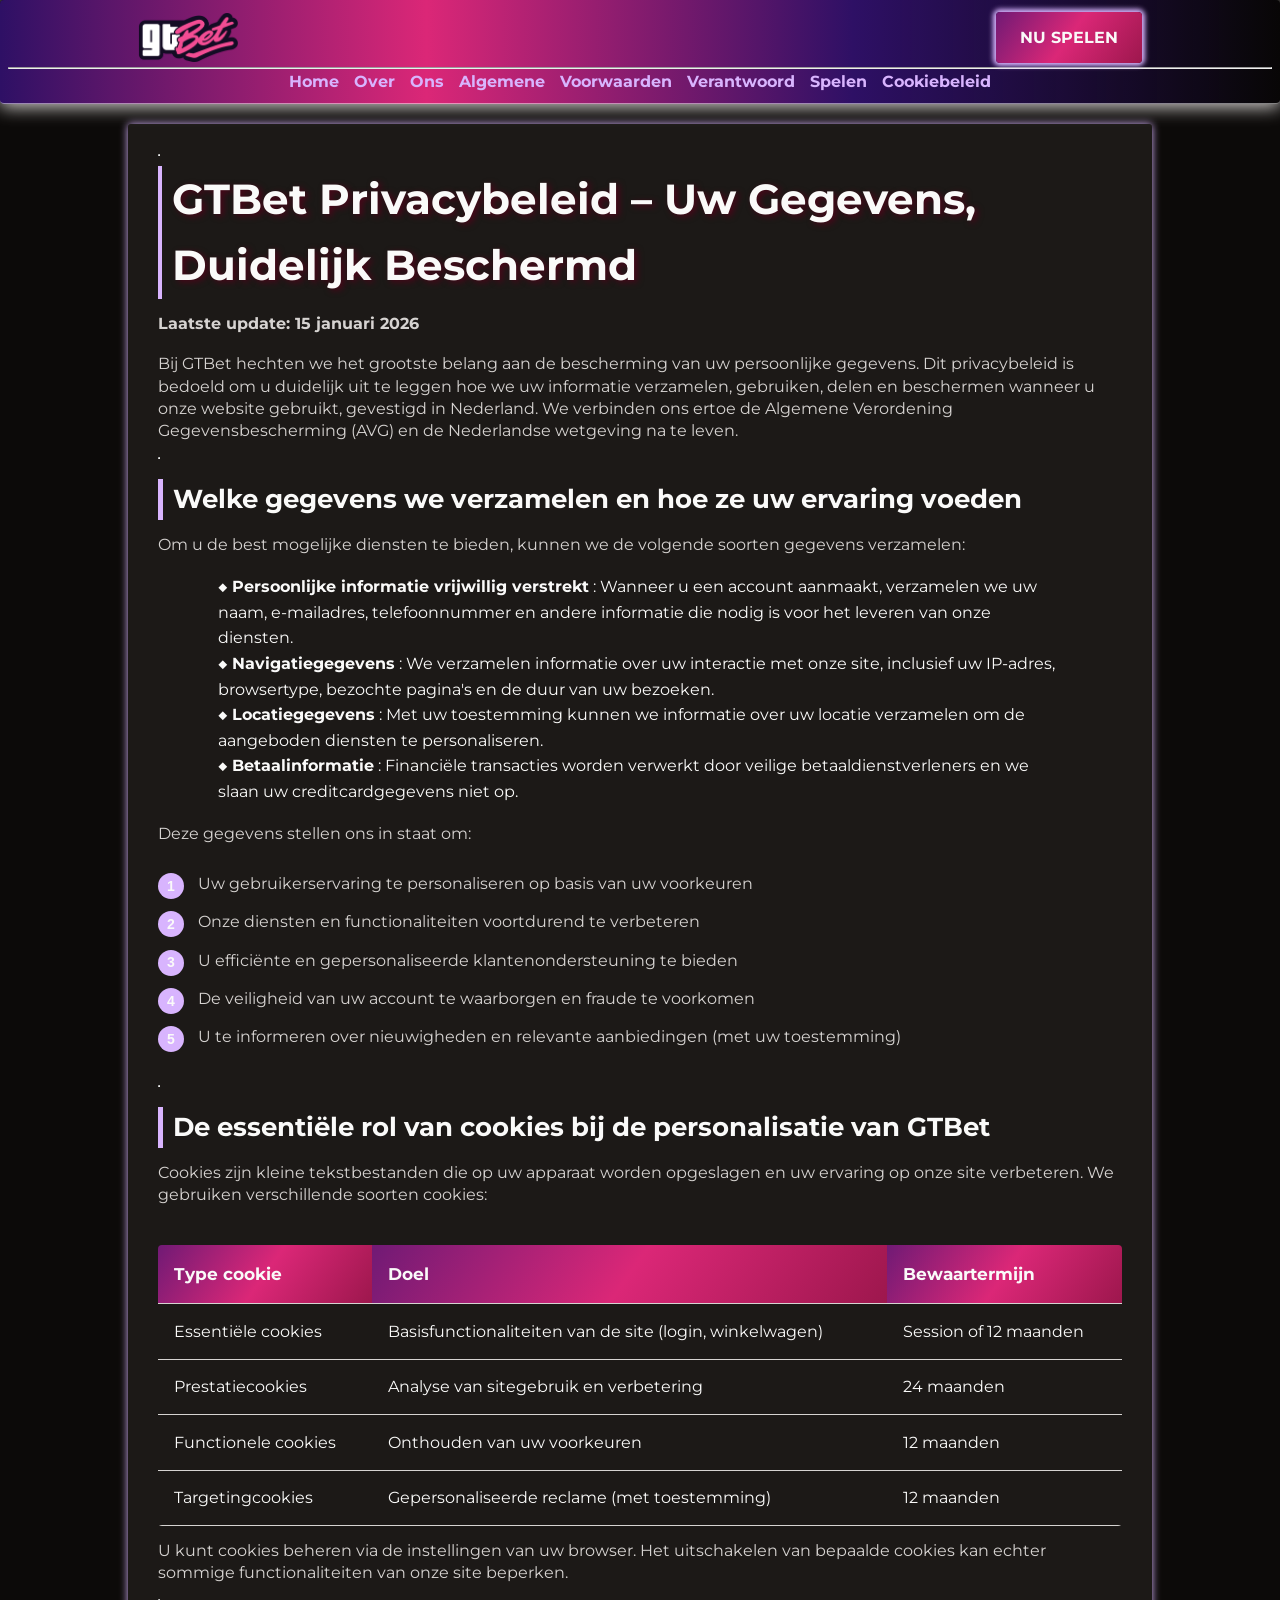
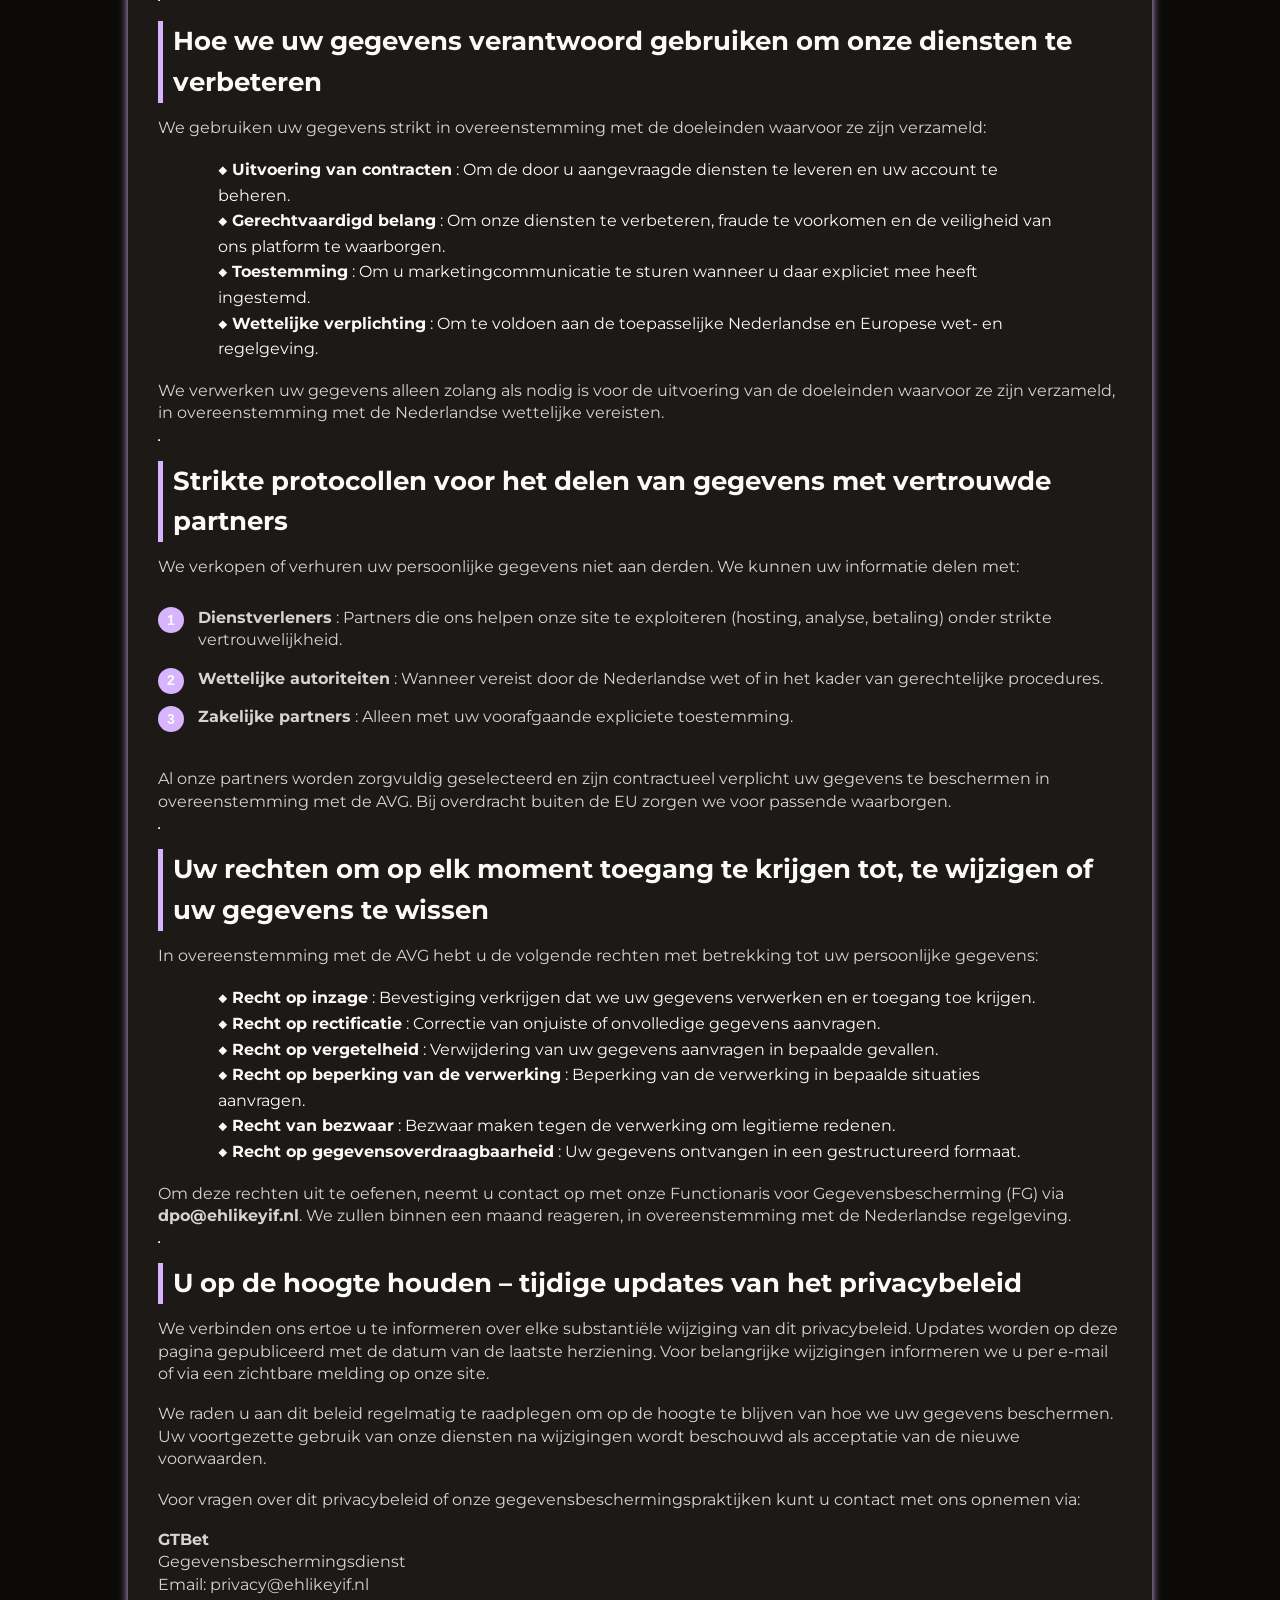
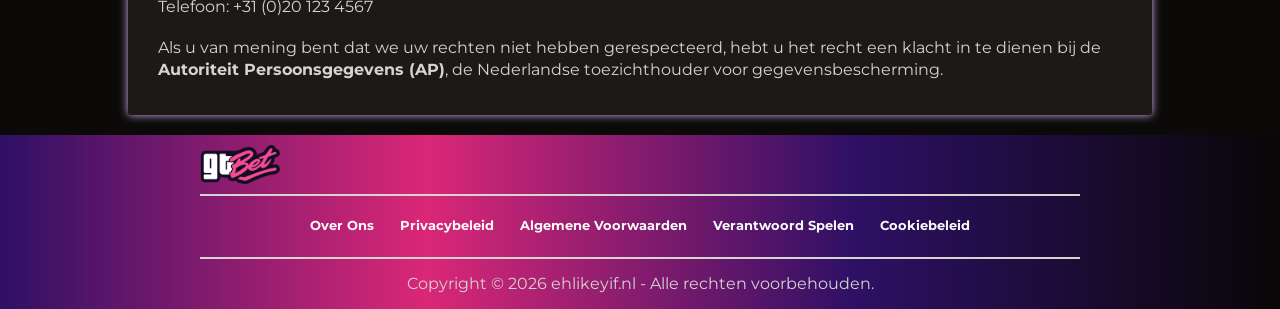
<file: privacy-policy/index.html>
<!DOCTYPE html>
<html lang="nl">

<head>
    <meta charset="UTF-8">
    <meta name="viewport" content="width=device-width, initial-scale=1.0">
    <link rel="stylesheet" href="/style.css">
    <link rel="shortcut icon" href="/favicon.ico" type="image/x-icon">
    <title>GTBet – Toewijding aan gegevenstransparantie</title>
    <meta name="description"
        content="GTBet garandeert volledige transparantie in gegevensverwerking. Ontdek hoe we uw informatie veilig verzamelen, beschermen en gebruiken voor een veiligere en meer gepersonaliseerde ervaring.">
    <meta name="googlebot" content="index,follow,noarchive">

    <link rel="canonical" href="https://ehlikeyif.nl/privacy-policy/">

    <meta property="og:type" content="website" />
    <meta property="og:title" content="GTBet – Privacybeleid" />
    <meta property="og:description"
        content="Onze toewijding aan gegevensbescherming en transparantie voor Nederlandse gebruikers." />
    <meta property="og:url" content="https://ehlikeyif.nl/privacy-policy/" />
    <meta property="og:site_name" content="GTBet" />
    <meta property="og:locale" content="nl_NL" />

    <meta name="twitter:card" content="summary" />
    <meta name="twitter:title" content="Privacybeleid - GTBet" />
    <meta name="twitter:description"
        content="Gegevensbescherming en transparantie voor onze gebruikers in Nederland." />

    <script type="application/ld+json">
        {
            "@context": "https://schema.org",
            "@type": "WebPage",
            "name": "Privacybeleid",
            "description": "Privacybeleid van GTBet met betrekking tot het verzamelen en verwerken van persoonsgegevens.",
            "url": "https://ehlikeyif.nl/privacy-policy/",
            "inLanguage": "nl-NL"
        }
    </script>
</head>

<body>
    <header>
        <div class="logo-container">
            <a href="/">
                <img src="/img/logo.webp" alt="GTBet Logo" width="100" height="80">
            </a>
            <a href="/play/" class="btn" rel="nofollow" content="noindex">NU SPELEN</a>

        </div>
        <hr>
        <nav class="navigation-list">
            <a href="/">Home</a>
            <a href="/about-us/">Over Ons</a>
            <a href="/terms-and-conditions/">Algemene Voorwaarden</a>
            <a href="/responsible-gambling/">Verantwoord Spelen</a>
            <a href="/cookie-policy/">Cookiebeleid</a>
        </nav>
    </header>

    <main>
        <div class="container-long">
            <hr class="title-line">
            <h1>GTBet Privacybeleid – Uw Gegevens, Duidelijk Beschermd</h1>

            <p><strong>Laatste update: 15 januari 2026</strong></p>

            <p>Bij GTBet hechten we het grootste belang aan de bescherming van uw persoonlijke gegevens. Dit
                privacybeleid is bedoeld om u duidelijk uit te leggen hoe we uw informatie verzamelen, gebruiken, delen
                en beschermen wanneer u onze website gebruikt, gevestigd in Nederland. We verbinden ons ertoe de
                Algemene Verordening Gegevensbescherming (AVG) en de Nederlandse wetgeving na te leven.</p>

            <hr class="title-line">
            <h2>Welke gegevens we verzamelen en hoe ze uw ervaring voeden</h2>

            <p>Om u de best mogelijke diensten te bieden, kunnen we de volgende soorten gegevens verzamelen:</p>

            <ul>
                <li><strong>Persoonlijke informatie vrijwillig verstrekt</strong> : Wanneer u een account aanmaakt,
                    verzamelen we uw naam, e-mailadres, telefoonnummer en andere informatie die nodig is voor het
                    leveren van onze diensten.</li>
                <li><strong>Navigatiegegevens</strong> : We verzamelen informatie over uw interactie met onze site,
                    inclusief uw IP-adres, browsertype, bezochte pagina's en de duur van uw bezoeken.</li>
                <li><strong>Locatiegegevens</strong> : Met uw toestemming kunnen we informatie over uw locatie
                    verzamelen om de aangeboden diensten te personaliseren.</li>
                <li><strong>Betaalinformatie</strong> : Financiële transacties worden verwerkt door veilige
                    betaaldienstverleners en we slaan uw creditcardgegevens niet op.</li>
            </ul>

            <p>Deze gegevens stellen ons in staat om:</p>

            <ol class="pink-circle-list">
                <li>
                    <p>Uw gebruikerservaring te personaliseren op basis van uw voorkeuren</p>
                </li>
                <li>
                    <p>Onze diensten en functionaliteiten voortdurend te verbeteren</p>
                </li>
                <li>
                    <p>U efficiënte en gepersonaliseerde klantenondersteuning te bieden</p>
                </li>
                <li>
                    <p>De veiligheid van uw account te waarborgen en fraude te voorkomen</p>
                </li>
                <li>
                    <p>U te informeren over nieuwigheden en relevante aanbiedingen (met uw toestemming)</p>
                </li>
            </ol>

            <hr class="title-line">
            <h2>De essentiële rol van cookies bij de personalisatie van GTBet</h2>

            <p>Cookies zijn kleine tekstbestanden die op uw apparaat worden opgeslagen en uw ervaring op onze site
                verbeteren. We gebruiken verschillende soorten cookies:</p>

            <div class="table-wrapper">
                <table>
                    <tr>
                        <th>Type cookie</th>
                        <th>Doel</th>
                        <th>Bewaartermijn</th>
                    </tr>
                    <tr>
                        <td>Essentiële cookies</td>
                        <td>Basisfunctionaliteiten van de site (login, winkelwagen)</td>
                        <td>Session of 12 maanden</td>
                    </tr>
                    <tr>
                        <td>Prestatiecookies</td>
                        <td>Analyse van sitegebruik en verbetering</td>
                        <td>24 maanden</td>
                    </tr>
                    <tr>
                        <td>Functionele cookies</td>
                        <td>Onthouden van uw voorkeuren</td>
                        <td>12 maanden</td>
                    </tr>
                    <tr>
                        <td>Targetingcookies</td>
                        <td>Gepersonaliseerde reclame (met toestemming)</td>
                        <td>12 maanden</td>
                    </tr>
                </table>
            </div>

            <p>U kunt cookies beheren via de instellingen van uw browser. Het uitschakelen van bepaalde cookies kan
                echter sommige functionaliteiten van onze site beperken.</p>

            <hr class="title-line">
            <h2>Hoe we uw gegevens verantwoord gebruiken om onze diensten te verbeteren</h2>

            <p>We gebruiken uw gegevens strikt in overeenstemming met de doeleinden waarvoor ze zijn verzameld:</p>

            <ul>
                <li><strong>Uitvoering van contracten</strong> : Om de door u aangevraagde diensten te leveren en uw
                    account te beheren.</li>
                <li><strong>Gerechtvaardigd belang</strong> : Om onze diensten te verbeteren, fraude te voorkomen en de
                    veiligheid van ons platform te waarborgen.</li>
                <li><strong>Toestemming</strong> : Om u marketingcommunicatie te sturen wanneer u daar expliciet mee
                    heeft ingestemd.</li>
                <li><strong>Wettelijke verplichting</strong> : Om te voldoen aan de toepasselijke Nederlandse en
                    Europese wet- en regelgeving.</li>
            </ul>

            <p>We verwerken uw gegevens alleen zolang als nodig is voor de uitvoering van de doeleinden waarvoor ze zijn
                verzameld, in overeenstemming met de Nederlandse wettelijke vereisten.</p>

            <hr class="title-line">
            <h2>Strikte protocollen voor het delen van gegevens met vertrouwde partners</h2>

            <p>We verkopen of verhuren uw persoonlijke gegevens niet aan derden. We kunnen uw informatie delen met:</p>

            <ol class="pink-circle-list">
                <li>
                    <p><strong>Dienstverleners</strong> : Partners die ons helpen onze site te exploiteren (hosting,
                        analyse, betaling) onder strikte vertrouwelijkheid.</p>
                </li>
                <li>
                    <p><strong>Wettelijke autoriteiten</strong> : Wanneer vereist door de Nederlandse wet of in het
                        kader van gerechtelijke procedures.</p>
                </li>
                <li>
                    <p><strong>Zakelijke partners</strong> : Alleen met uw voorafgaande expliciete toestemming.</p>
                </li>
            </ol>

            <p>Al onze partners worden zorgvuldig geselecteerd en zijn contractueel verplicht uw gegevens te beschermen
                in overeenstemming met de AVG. Bij overdracht buiten de EU zorgen we voor passende waarborgen.</p>

            <hr class="title-line">
            <h2>Uw rechten om op elk moment toegang te krijgen tot, te wijzigen of uw gegevens te wissen</h2>

            <p>In overeenstemming met de AVG hebt u de volgende rechten met betrekking tot uw persoonlijke gegevens:</p>

            <ul>
                <li><strong>Recht op inzage</strong> : Bevestiging verkrijgen dat we uw gegevens verwerken en er toegang
                    toe krijgen.</li>
                <li><strong>Recht op rectificatie</strong> : Correctie van onjuiste of onvolledige gegevens aanvragen.
                </li>
                <li><strong>Recht op vergetelheid</strong> : Verwijdering van uw gegevens aanvragen in bepaalde
                    gevallen.</li>
                <li><strong>Recht op beperking van de verwerking</strong> : Beperking van de verwerking in bepaalde
                    situaties aanvragen.</li>
                <li><strong>Recht van bezwaar</strong> : Bezwaar maken tegen de verwerking om legitieme redenen.</li>
                <li><strong>Recht op gegevensoverdraagbaarheid</strong> : Uw gegevens ontvangen in een gestructureerd
                    formaat.</li>
            </ul>

            <p>Om deze rechten uit te oefenen, neemt u contact op met onze Functionaris voor Gegevensbescherming (FG)
                via <strong>dpo@ehlikeyif.nl</strong>. We zullen binnen een maand reageren, in overeenstemming met de
                Nederlandse regelgeving.</p>

            <hr class="title-line">
            <h2>U op de hoogte houden – tijdige updates van het privacybeleid</h2>

            <p>We verbinden ons ertoe u te informeren over elke substantiële wijziging van dit privacybeleid. Updates
                worden op deze pagina gepubliceerd met de datum van de laatste herziening. Voor belangrijke wijzigingen
                informeren we u per e-mail of via een zichtbare melding op onze site.</p>

            <p>We raden u aan dit beleid regelmatig te raadplegen om op de hoogte te blijven van hoe we uw gegevens
                beschermen. Uw voortgezette gebruik van onze diensten na wijzigingen wordt beschouwd als acceptatie van
                de nieuwe voorwaarden.</p>

            <p>Voor vragen over dit privacybeleid of onze gegevensbeschermingspraktijken kunt u contact met ons opnemen
                via:</p>

            <p><strong>GTBet</strong><br>
                Gegevensbeschermingsdienst<br>
                Email: privacy@ehlikeyif.nl<br>
                Telefoon: +31 (0)20 123 4567</p>

            <p>Als u van mening bent dat we uw rechten niet hebben gerespecteerd, hebt u het recht een klacht in te
                dienen bij de <strong>Autoriteit Persoonsgegevens (AP)</strong>, de Nederlandse toezichthouder voor
                gegevensbescherming.</p>
        </div>
    </main>

    <footer>
        <a href="/">
            <img src="/img/logo.webp" alt="GTBet" width="80" height="80">
        </a>
        <hr class="faq-hr">
        <div class="flex-wrapper">
            <a href="/about-us/">Over Ons</a>
            <a href="/privacy-policy/">Privacybeleid</a>
            <a href="/terms-and-conditions/">Algemene Voorwaarden</a>
            <a href="/responsible-gambling/">Verantwoord Spelen</a>
            <a href="/cookie-policy/">Cookiebeleid</a>
        </div>
        <hr class="faq-hr">
        <p>
            Copyright © 2026 ehlikeyif.nl - Alle rechten voorbehouden.
        </p>
    </footer>
</body>

</html>
</file>
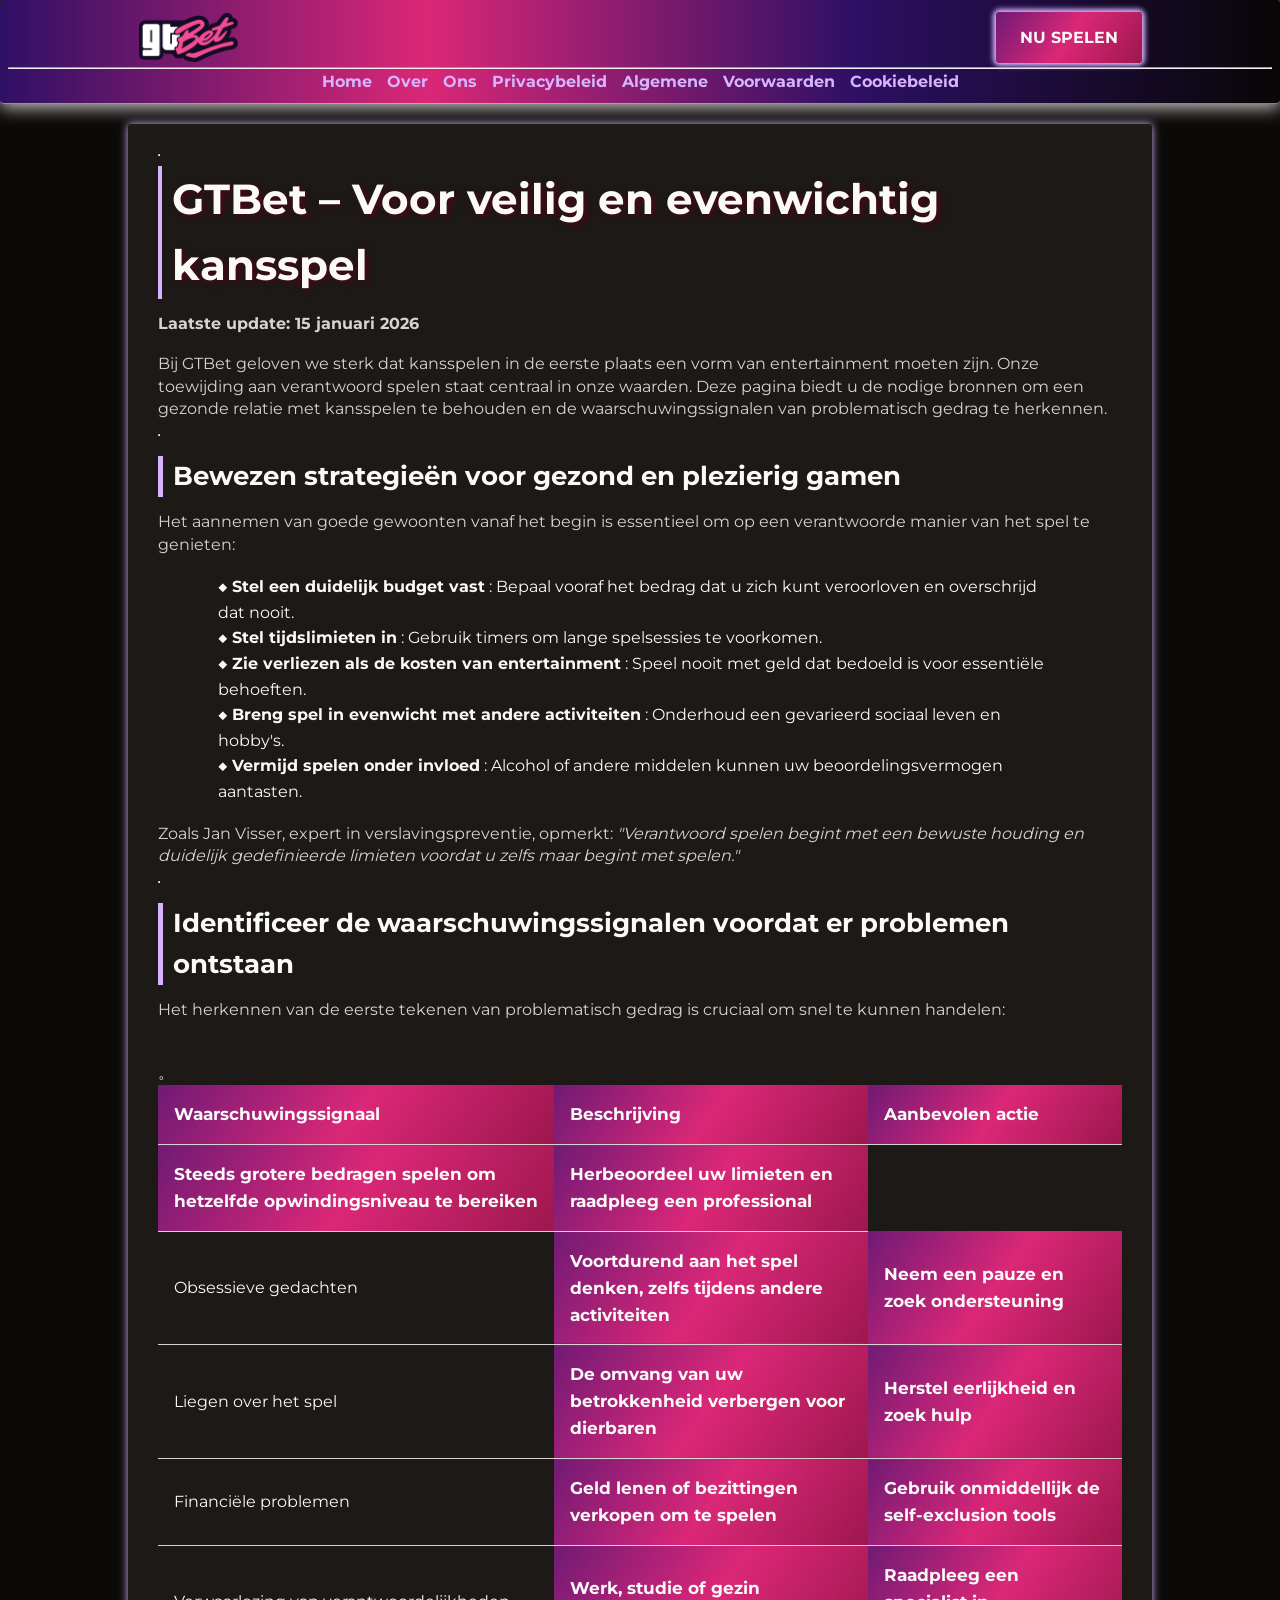
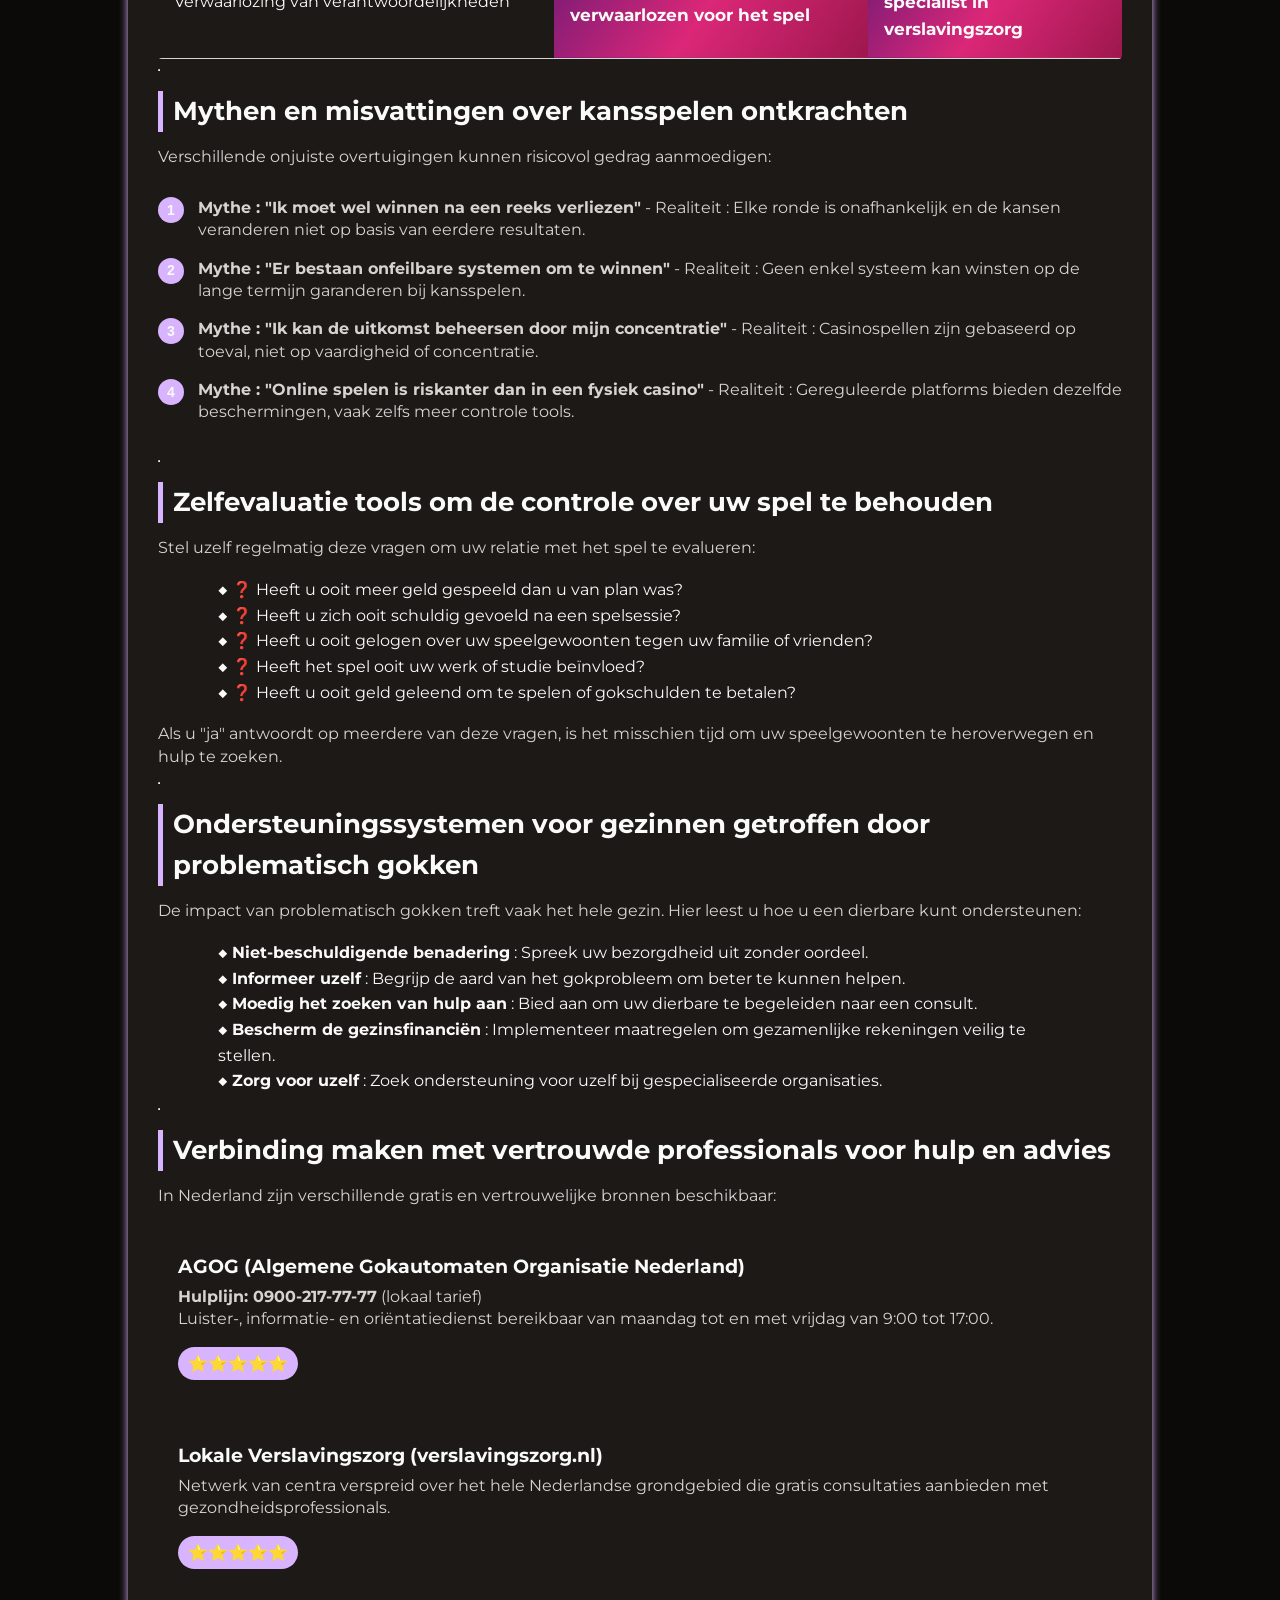
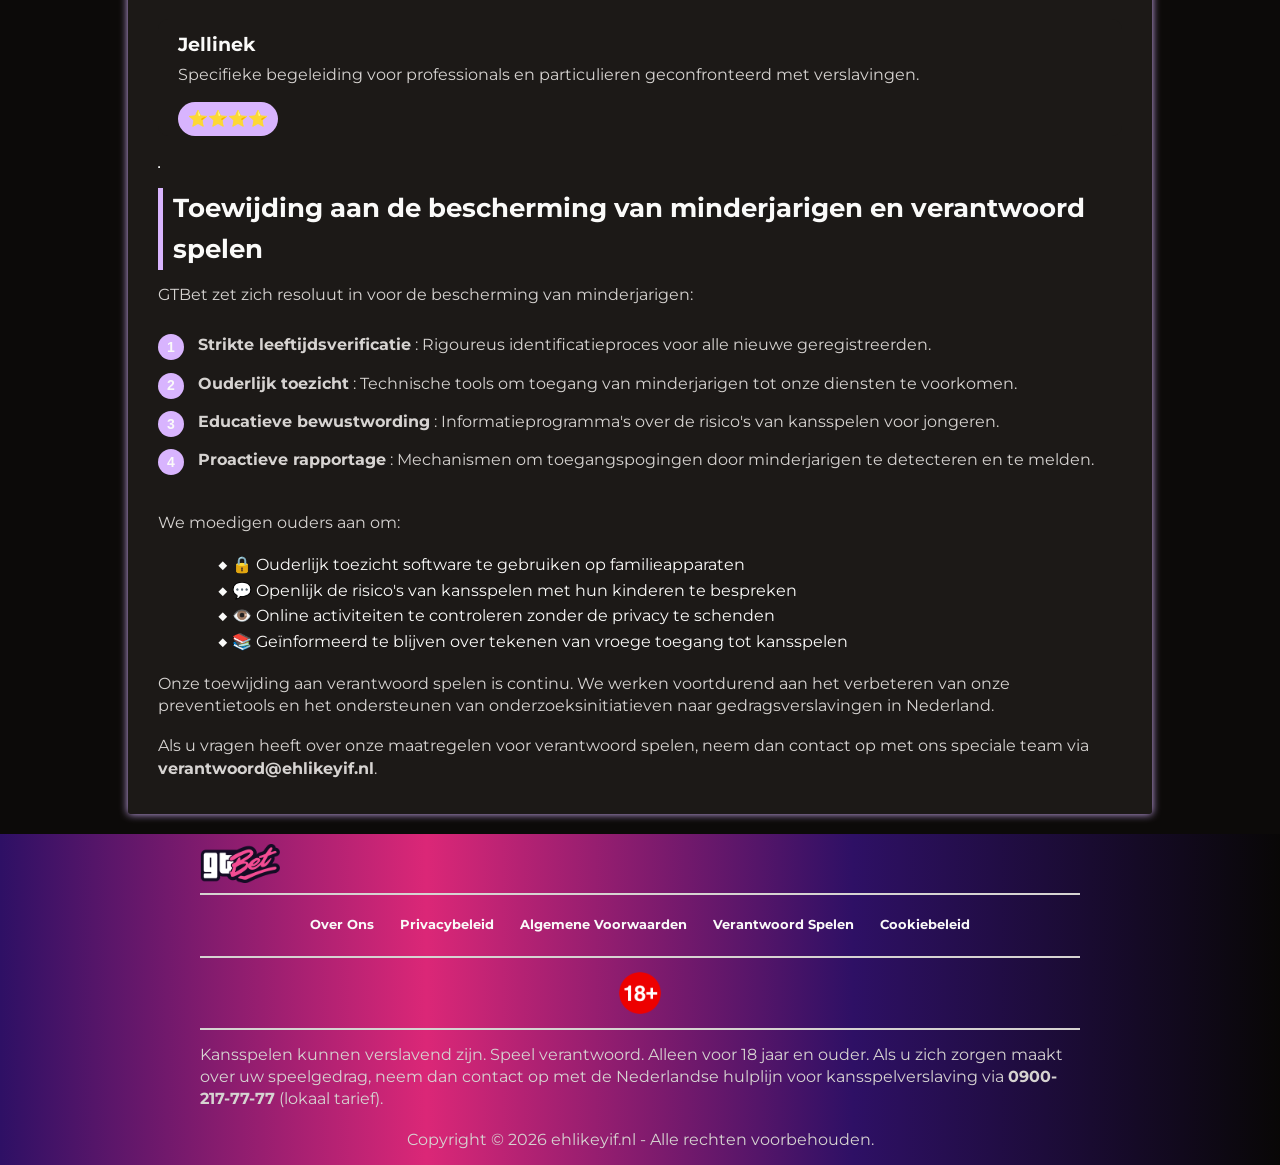
<file: responsible-gambling/index.html>
<!DOCTYPE html>
<html lang="nl">

<head>
    <meta charset="UTF-8">
    <meta name="viewport" content="width=device-width, initial-scale=1.0">
    <link rel="stylesheet" href="/style.css">
    <link rel="shortcut icon" href="/favicon.ico" type="image/x-icon">
    <title>Verantwoord Spelen met GTBet</title>
    <meta name="description"
        content="GTBet helpt u verantwoord te spelen en de controle te behouden. Leer risicogedrag herkennen, gebruik effectieve zelfcontrole tools en vind professionele hulp voor veilig spel.">
    <meta name="googlebot" content="index,follow,noarchive">

    <link rel="canonical" href="https://ehlikeyif.nl/responsible-gambling/">

    <meta property="og:type" content="website" />
    <meta property="og:title" content="Verantwoord Spelen met GTBet" />
    <meta property="og:description" content="Onze toewijding aan veilig en evenwichtig kansspel in Nederland." />
    <meta property="og:url" content="https://ehlikeyif.nl/responsible-gambling/" />
    <meta property="og:site_name" content="GTBet" />
    <meta property="og:locale" content="nl_NL" />

    <meta name="twitter:card" content="summary" />
    <meta name="twitter:title" content="Verantwoord Spelen - GTBet" />
    <meta name="twitter:description" content="Strategieën en tools voor verantwoord gamen in Nederland." />

    <script type="application/ld+json">
        {
            "@context": "https://schema.org",
            "@type": "WebPage",
            "name": "Verantwoord Spelen",
            "description": "Uitgebreide gids voor verantwoorde kansspelen in Nederland.",
            "url": "https://ehlikeyif.nl/responsible-gambling/",
            "inLanguage": "nl-NL"
        }
    </script>
</head>

<body>
    <header>
        <div class="logo-container">
            <a href="/">
                <img src="/img/logo.webp" alt="GTBet Logo" width="100" height="80">
            </a>
            <a href="/play/" class="btn" rel="nofollow" content="noindex">NU SPELEN</a>

        </div>
        <hr>
        <nav class="navigation-list">
            <a href="/">Home</a>
            <a href="/about-us/">Over Ons</a>
            <a href="/privacy-policy/">Privacybeleid</a>
            <a href="/terms-and-conditions/">Algemene Voorwaarden</a>
            <a href="/cookie-policy/">Cookiebeleid</a>
        </nav>
    </header>

    <main>
        <div class="container-long">
            <hr class="title-line">
            <h1>GTBet – Voor veilig en evenwichtig kansspel</h1>

            <p><strong>Laatste update: 15 januari 2026</strong></p>

            <p>Bij GTBet geloven we sterk dat kansspelen in de eerste plaats een vorm van entertainment moeten zijn.
                Onze toewijding aan verantwoord spelen staat centraal in onze waarden. Deze pagina biedt u de nodige
                bronnen om een gezonde relatie met kansspelen te behouden en de waarschuwingssignalen van problematisch
                gedrag te herkennen.</p>

            <hr class="title-line">
            <h2>Bewezen strategieën voor gezond en plezierig gamen</h2>

            <p>Het aannemen van goede gewoonten vanaf het begin is essentieel om op een verantwoorde manier van het spel
                te genieten:</p>

            <ul>
                <li><strong>Stel een duidelijk budget vast</strong> : Bepaal vooraf het bedrag dat u zich kunt
                    veroorloven en overschrijd dat nooit.</li>
                <li><strong>Stel tijdslimieten in</strong> : Gebruik timers om lange spelsessies te voorkomen.</li>
                <li><strong>Zie verliezen als de kosten van entertainment</strong> : Speel nooit met geld dat bedoeld is
                    voor essentiële behoeften.</li>
                <li><strong>Breng spel in evenwicht met andere activiteiten</strong> : Onderhoud een gevarieerd sociaal
                    leven en hobby's.</li>
                <li><strong>Vermijd spelen onder invloed</strong> : Alcohol of andere middelen kunnen uw
                    beoordelingsvermogen aantasten.</li>
            </ul>

            <p>Zoals Jan Visser, expert in verslavingspreventie, opmerkt: <em>"Verantwoord spelen begint met een bewuste
                    houding en duidelijk gedefinieerde limieten voordat u zelfs maar begint met spelen."</em></p>

            <hr class="title-line">
            <h2>Identificeer de waarschuwingssignalen voordat er problemen ontstaan</h2>

            <p>Het herkennen van de eerste tekenen van problematisch gedrag is cruciaal om snel te kunnen handelen:</p>

            <div class="table-wrapper">
                <table>
                    <tr>
                        <th>Waarschuwingssignaal</th>
                        <th>Beschrijving</th>
                        <th>Aanbevolen actie</th>
                    </tr>
                    <tr>。<Toename van inzetten</th>
                            <th>Steeds grotere bedragen spelen om hetzelfde opwindingsniveau te bereiken</th>
                            <th>Herbeoordeel uw limieten en raadpleeg een professional</th>
                    </tr>
                    <tr>
                        <td>Obsessieve gedachten</th>
                        <th>Voortdurend aan het spel denken, zelfs tijdens andere activiteiten</th>
                        <th>Neem een pauze en zoek ondersteuning</th>
                    </tr>
                    <tr>
                        <td>Liegen over het spel</th>
                        <th>De omvang van uw betrokkenheid verbergen voor dierbaren</th>
                        <th>Herstel eerlijkheid en zoek hulp</th>
                    </tr>
                    <tr>
                        <td>Financiële problemen</th>
                        <th>Geld lenen of bezittingen verkopen om te spelen</th>
                        <th>Gebruik onmiddellijk de self-exclusion tools</th>
                    </tr>
                    <tr>
                        <td>Verwaarlozing van verantwoordelijkheden</th>
                        <th>Werk, studie of gezin verwaarlozen voor het spel</th>
                        <th>Raadpleeg een specialist in verslavingszorg</th>
                    </tr>
                </table>
            </div>

            <hr class="title-line">
            <h2>Mythen en misvattingen over kansspelen ontkrachten</h2>

            <p>Verschillende onjuiste overtuigingen kunnen risicovol gedrag aanmoedigen:</p>

            <ol class="pink-circle-list">
                <li>
                    <p><strong>Mythe : "Ik moet wel winnen na een reeks verliezen"</strong> - Realiteit : Elke ronde is
                        onafhankelijk en de kansen veranderen niet op basis van eerdere resultaten.</p>
                </li>
                <li>
                    <p><strong>Mythe : "Er bestaan onfeilbare systemen om te winnen"</strong> - Realiteit : Geen enkel
                        systeem kan winsten op de lange termijn garanderen bij kansspelen.</p>
                </li>
                <li>
                    <p><strong>Mythe : "Ik kan de uitkomst beheersen door mijn concentratie"</strong> - Realiteit :
                        Casinospellen zijn gebaseerd op toeval, niet op vaardigheid of concentratie.</p>
                </li>
                <li>
                    <p><strong>Mythe : "Online spelen is riskanter dan in een fysiek casino"</strong> - Realiteit :
                        Gereguleerde platforms bieden dezelfde beschermingen, vaak zelfs meer controle tools.</p>
                </li>
            </ol>

            <hr class="title-line">
            <h2>Zelfevaluatie tools om de controle over uw spel te behouden</h2>

            <p>Stel uzelf regelmatig deze vragen om uw relatie met het spel te evalueren:</p>

            <ul>
                <li>❓ Heeft u ooit meer geld gespeeld dan u van plan was?</li>
                <li>❓ Heeft u zich ooit schuldig gevoeld na een spelsessie?</li>
                <li>❓ Heeft u ooit gelogen over uw speelgewoonten tegen uw familie of vrienden?</li>
                <li>❓ Heeft het spel ooit uw werk of studie beïnvloed?</li>
                <li>❓ Heeft u ooit geld geleend om te spelen of gokschulden te betalen?</li>
            </ul>

            <p>Als u "ja" antwoordt op meerdere van deze vragen, is het misschien tijd om uw speelgewoonten te
                heroverwegen en hulp te zoeken.</p>

            <hr class="title-line">
            <h2>Ondersteuningssystemen voor gezinnen getroffen door problematisch gokken</h2>

            <p>De impact van problematisch gokken treft vaak het hele gezin. Hier leest u hoe u een dierbare kunt
                ondersteunen:</p>

            <ul>
                <li><strong>Niet-beschuldigende benadering</strong> : Spreek uw bezorgdheid uit zonder oordeel.</li>
                <li><strong>Informeer uzelf</strong> : Begrijp de aard van het gokprobleem om beter te kunnen helpen.
                </li>
                <li><strong>Moedig het zoeken van hulp aan</strong> : Bied aan om uw dierbare te begeleiden naar een
                    consult.</li>
                <li><strong>Bescherm de gezinsfinanciën</strong> : Implementeer maatregelen om gezamenlijke rekeningen
                    veilig te stellen.</li>
                <li><strong>Zorg voor uzelf</strong> : Zoek ondersteuning voor uzelf bij gespecialiseerde organisaties.
                </li>
            </ul>

            <hr class="title-line">
            <h2>Verbinding maken met vertrouwde professionals voor hulp en advies</h2>

            <p>In Nederland zijn verschillende gratis en vertrouwelijke bronnen beschikbaar:</p>

            <div class="casino-card">
                <div class="casino-center">
                    <div class="casino-code">
                        <h3>AGOG (Algemene Gokautomaten Organisatie Nederland)</h3>
                        <p><strong>Hulplijn: 0900-217-77-77</strong> (lokaal tarief)<br>
                            Luister-, informatie- en oriëntatiedienst bereikbaar van maandag tot en met vrijdag van 9:00
                            tot 17:00.</p>
                        <div class="casino-rating"><span class="star">⭐⭐⭐⭐⭐</span></div>
                    </div>
                </div>
            </div>

            <div class="casino-card">
                <div class="casino-center">
                    <div class="casino-code">
                        <h3>Lokale Verslavingszorg (verslavingszorg.nl)</h3>
                        <p>Netwerk van centra verspreid over het hele Nederlandse grondgebied die gratis consultaties
                            aanbieden met gezondheidsprofessionals.</p>
                        <div class="casino-rating"><span class="star">⭐⭐⭐⭐⭐</span></div>
                    </div>
                </div>
            </div>

            <div class="casino-card">
                <div class="casino-center">
                    <div class="casino-code">
                        <h3>Jellinek</h3>
                        <p>Specifieke begeleiding voor professionals en particulieren geconfronteerd met verslavingen.
                        </p>
                        <div class="casino-rating"><span class="star">⭐⭐⭐⭐</span></div>
                    </div>
                </div>
            </div>

            <hr class="title-line">
            <h2>Toewijding aan de bescherming van minderjarigen en verantwoord spelen</h2>

            <p>GTBet zet zich resoluut in voor de bescherming van minderjarigen:</p>

            <ol class="pink-circle-list">
                <li>
                    <p><strong>Strikte leeftijdsverificatie</strong> : Rigoureus identificatieproces voor alle nieuwe
                        geregistreerden.</p>
                </li>
                <li>
                    <p><strong>Ouderlijk toezicht</strong> : Technische tools om toegang van minderjarigen tot onze
                        diensten te voorkomen.</p>
                </li>
                <li>
                    <p><strong>Educatieve bewustwording</strong> : Informatieprogramma's over de risico's van kansspelen
                        voor jongeren.</p>
                </li>
                <li>
                    <p><strong>Proactieve rapportage</strong> : Mechanismen om toegangspogingen door minderjarigen te
                        detecteren en te melden.</p>
                </li>
            </ol>

            <p>We moedigen ouders aan om:</p>

            <ul>
                <li>🔒 Ouderlijk toezicht software te gebruiken op familieapparaten</li>
                <li>💬 Openlijk de risico's van kansspelen met hun kinderen te bespreken</li>
                <li>👁️ Online activiteiten te controleren zonder de privacy te schenden</li>
                <li>📚 Geïnformeerd te blijven over tekenen van vroege toegang tot kansspelen</li>
            </ul>

            <p>Onze toewijding aan verantwoord spelen is continu. We werken voortdurend aan het verbeteren van onze
                preventietools en het ondersteunen van onderzoeksinitiatieven naar gedragsverslavingen in Nederland.</p>

            <p>Als u vragen heeft over onze maatregelen voor verantwoord spelen, neem dan contact op met ons speciale
                team via <strong>verantwoord@ehlikeyif.nl</strong>.</p>
        </div>
    </main>

    <footer>
        <a href="/">
            <img src="/img/logo.webp" alt="GTBet" width="80" height="80">
        </a>
        <hr class="faq-hr">
        <div class="flex-wrapper">
            <a href="/about-us/">Over Ons</a>
            <a href="/privacy-policy/">Privacybeleid</a>
            <a href="/terms-and-conditions/">Algemene Voorwaarden</a>
            <a href="/responsible-gambling/">Verantwoord Spelen</a>
            <a href="/cookie-policy/">Cookiebeleid</a>
        </div>
        <hr class="faq-hr">
        <img src="/img/18-icon.webp" alt="18+ Icon" width="50" height="50">
        <hr class="faq-hr">
        <p>
            Kansspelen kunnen verslavend zijn. Speel verantwoord. Alleen voor 18 jaar en ouder. Als u zich zorgen maakt
            over uw speelgedrag, neem dan contact op met de Nederlandse hulplijn voor kansspelverslaving via
            <strong>0900-217-77-77</strong> (lokaal tarief).
        </p>
        <p>
            Copyright © 2026 ehlikeyif.nl - Alle rechten voorbehouden.
        </p>
    </footer>
</body>

</html>
</file>
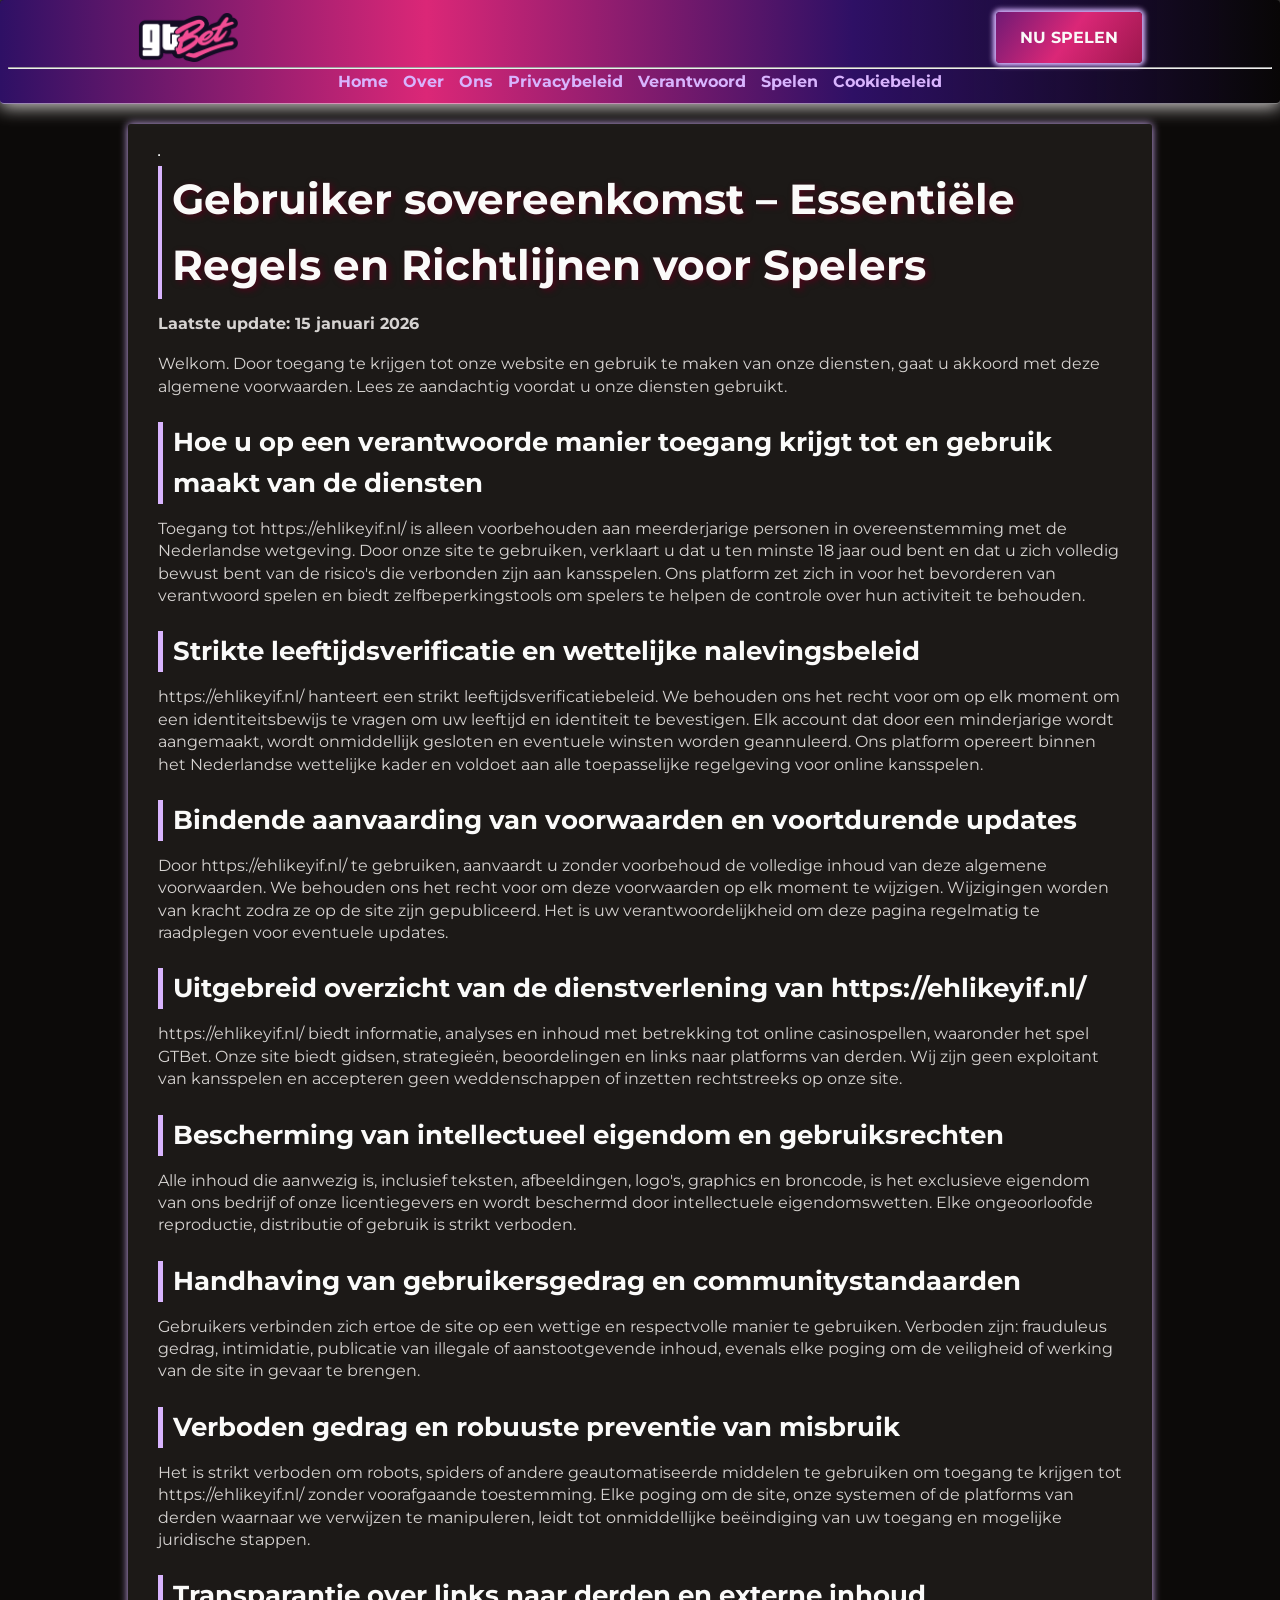
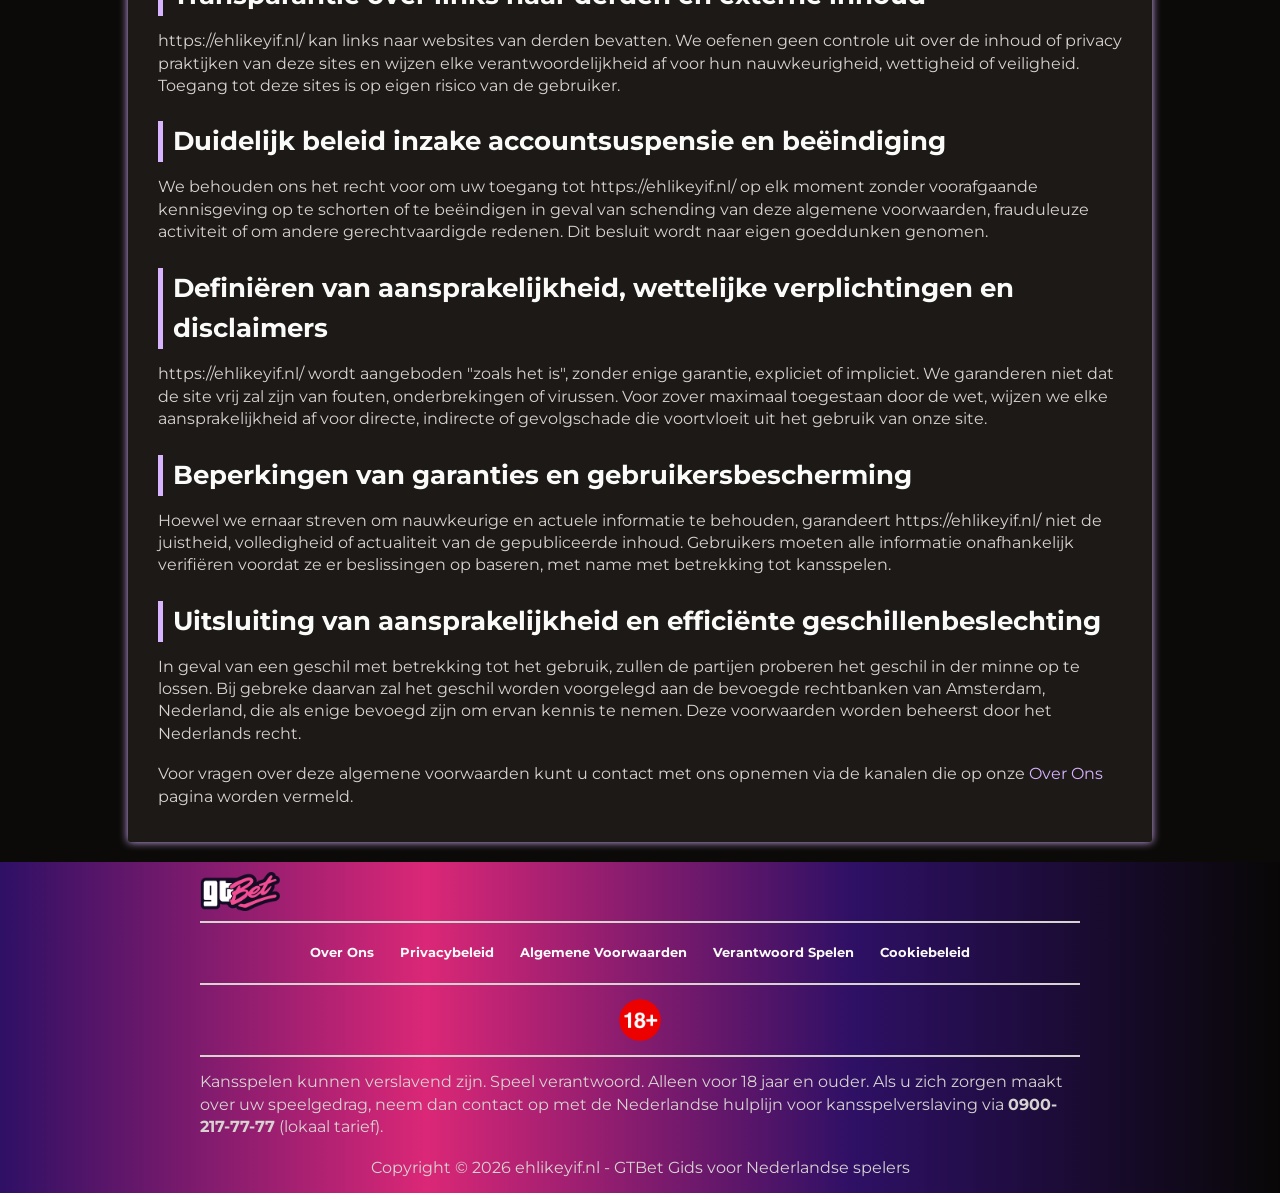
<file: terms-and-conditions/index.html>
<!DOCTYPE html>
<html lang="nl">

<head>
    <meta charset="UTF-8">
    <meta name="viewport" content="width=device-width, initial-scale=1.0">
    <link rel="stylesheet" href="/style.css">
    <link rel="shortcut icon" href="/favicon.ico" type="image/x-icon">
    <title>Gebruikersovereenkomst & Verantwoordelijkheden van Spelers</title>
    <meta name="description"
        content="Door https://ehlikeyif.nl/ te gebruiken, gaat u akkoord met duidelijke voorwaarden die zijn ontworpen om uw rechten te beschermen en een veilige, transparante en eerlijke spelervaring te garanderen.">
    <meta name="googlebot" content="index,follow,noarchive">

    <link rel="canonical" href="https://ehlikeyif.nl/terms-and-conditions/">

    <meta property="og:type" content="website" />
    <meta property="og:title" content="Gebruikersovereenkomst & Verantwoordelijkheden van Spelers" />
    <meta property="og:description" content="Algemene voorwaarden - essentiële regels en richtlijnen voor spelers." />
    <meta property="og:url" content="https://ehlikeyif.nl/terms-and-conditions/" />
    <meta property="og:site_name" content="GTBet Nederland" />
    <meta property="og:locale" content="nl_NL" />

    <meta name="twitter:card" content="summary" />
    <meta name="twitter:title" content="Algemene Voorwaarden - GTBet Nederland" />
    <meta name="twitter:description" content="Algemene voorwaarden - essentiële regels en richtlijnen voor spelers." />
</head>

<body>
    <header>
        <div class="logo-container">
            <a href="/">
                <img src="/img/logo.webp" alt="GTBet Nederland Logo" width="100" height="80">
            </a>
            <a href="/play/" class="btn" rel="nofollow" content="noindex">NU SPELEN</a>

        </div>
        <hr>
        <nav class="navigation-list">
            <a href="/">Home</a>
            <a href="/about-us/">Over Ons</a>
            <a href="/privacy-policy/">Privacybeleid</a>
            <a href="/responsible-gambling/">Verantwoord Spelen</a>
            <a href="/cookie-policy/">Cookiebeleid</a>
        </nav>
    </header>

    <main>
        <div class="container-long">
            <hr class="title-line">
            <h1>Gebruiker sovereenkomst – Essentiële Regels en Richtlijnen voor Spelers</h1>

            <p><strong>Laatste update: 15 januari 2026</strong></p>

            <p>Welkom. Door toegang te krijgen tot onze website en gebruik te maken van onze diensten, gaat u akkoord
                met deze algemene voorwaarden. Lees ze aandachtig voordat u onze diensten gebruikt.</p>

            <h2>Hoe u op een verantwoorde manier toegang krijgt tot en gebruik maakt van de diensten</h2>
            <p>Toegang tot https://ehlikeyif.nl/ is alleen voorbehouden aan meerderjarige personen in overeenstemming
                met de Nederlandse wetgeving. Door onze site te gebruiken, verklaart u dat u ten minste 18 jaar oud bent
                en dat u zich volledig bewust bent van de risico's die verbonden zijn aan kansspelen. Ons platform zet
                zich in voor het bevorderen van verantwoord spelen en biedt zelfbeperkingstools om spelers te helpen de
                controle over hun activiteit te behouden.</p>

            <h2>Strikte leeftijdsverificatie en wettelijke nalevingsbeleid</h2>
            <p>https://ehlikeyif.nl/ hanteert een strikt leeftijdsverificatiebeleid. We behouden ons het recht voor om
                op elk moment om een identiteitsbewijs te vragen om uw leeftijd en identiteit te bevestigen. Elk account
                dat door een minderjarige wordt aangemaakt, wordt onmiddellijk gesloten en eventuele winsten worden
                geannuleerd. Ons platform opereert binnen het Nederlandse wettelijke kader en voldoet aan alle
                toepasselijke regelgeving voor online kansspelen.</p>

            <h2>Bindende aanvaarding van voorwaarden en voortdurende updates</h2>
            <p>Door https://ehlikeyif.nl/ te gebruiken, aanvaardt u zonder voorbehoud de volledige inhoud van deze
                algemene voorwaarden. We behouden ons het recht voor om deze voorwaarden op elk moment te wijzigen.
                Wijzigingen worden van kracht zodra ze op de site zijn gepubliceerd. Het is uw verantwoordelijkheid om
                deze pagina regelmatig te raadplegen voor eventuele updates.</p>

            <h2>Uitgebreid overzicht van de dienstverlening van https://ehlikeyif.nl/</h2>
            <p>https://ehlikeyif.nl/ biedt informatie, analyses en inhoud met betrekking tot online casinospellen,
                waaronder het spel GTBet. Onze site biedt gidsen, strategieën, beoordelingen en links naar platforms van
                derden. Wij zijn geen exploitant van kansspelen en accepteren geen weddenschappen of inzetten
                rechtstreeks op onze site.</p>

            <h2>Bescherming van intellectueel eigendom en gebruiksrechten</h2>
            <p>Alle inhoud die aanwezig is, inclusief teksten, afbeeldingen, logo's, graphics en broncode, is het
                exclusieve eigendom van ons bedrijf of onze licentiegevers en wordt beschermd door intellectuele
                eigendomswetten. Elke ongeoorloofde reproductie, distributie of gebruik is strikt verboden.</p>

            <h2>Handhaving van gebruikersgedrag en communitystandaarden</h2>
            <p>Gebruikers verbinden zich ertoe de site op een wettige en respectvolle manier te gebruiken. Verboden
                zijn: frauduleus gedrag, intimidatie, publicatie van illegale of aanstootgevende inhoud, evenals elke
                poging om de veiligheid of werking van de site in gevaar te brengen.</p>

            <h2>Verboden gedrag en robuuste preventie van misbruik</h2>
            <p>Het is strikt verboden om robots, spiders of andere geautomatiseerde middelen te gebruiken om toegang te
                krijgen tot https://ehlikeyif.nl/ zonder voorafgaande toestemming. Elke poging om de site, onze systemen
                of de platforms van derden waarnaar we verwijzen te manipuleren, leidt tot onmiddellijke beëindiging van
                uw toegang en mogelijke juridische stappen.</p>

            <h2>Transparantie over links naar derden en externe inhoud</h2>
            <p>https://ehlikeyif.nl/ kan links naar websites van derden bevatten. We oefenen geen controle uit over de
                inhoud of privacy praktijken van deze sites en wijzen elke verantwoordelijkheid af voor hun
                nauwkeurigheid, wettigheid of veiligheid. Toegang tot deze sites is op eigen risico van de gebruiker.
            </p>

            <h2>Duidelijk beleid inzake accountsuspensie en beëindiging</h2>
            <p>We behouden ons het recht voor om uw toegang tot https://ehlikeyif.nl/ op elk moment zonder voorafgaande
                kennisgeving op te schorten of te beëindigen in geval van schending van deze algemene voorwaarden,
                frauduleuze activiteit of om andere gerechtvaardigde redenen. Dit besluit wordt naar eigen goeddunken
                genomen.</p>

            <h2>Definiëren van aansprakelijkheid, wettelijke verplichtingen en disclaimers</h2>
            <p>https://ehlikeyif.nl/ wordt aangeboden "zoals het is", zonder enige garantie, expliciet of impliciet. We
                garanderen niet dat de site vrij zal zijn van fouten, onderbrekingen of virussen. Voor zover maximaal
                toegestaan door de wet, wijzen we elke aansprakelijkheid af voor directe, indirecte of gevolgschade die
                voortvloeit uit het gebruik van onze site.</p>

            <h2>Beperkingen van garanties en gebruikersbescherming</h2>
            <p>Hoewel we ernaar streven om nauwkeurige en actuele informatie te behouden, garandeert
                https://ehlikeyif.nl/ niet de juistheid, volledigheid of actualiteit van de gepubliceerde inhoud.
                Gebruikers moeten alle informatie onafhankelijk verifiëren voordat ze er beslissingen op baseren, met
                name met betrekking tot kansspelen.</p>

            <h2>Uitsluiting van aansprakelijkheid en efficiënte geschillenbeslechting</h2>
            <p>In geval van een geschil met betrekking tot het gebruik, zullen de partijen proberen het geschil in der
                minne op te lossen. Bij gebreke daarvan zal het geschil worden voorgelegd aan de bevoegde rechtbanken
                van Amsterdam, Nederland, die als enige bevoegd zijn om ervan kennis te nemen. Deze voorwaarden worden
                beheerst door het Nederlands recht.</p>

            <p>Voor vragen over deze algemene voorwaarden kunt u contact met ons opnemen via de kanalen die op onze <a
                    href="/about-us/">Over Ons</a> pagina worden vermeld.</p>
        </div>
    </main>

    <footer>
        <a href="/">
            <img src="/img/logo.webp" alt="GTBet Nederland" width="80" height="80">
        </a>
        <hr class="faq-hr">
        <div class="flex-wrapper">
            <a href="/about-us/">Over Ons</a>
            <a href="/privacy-policy/">Privacybeleid</a>
            <a href="/terms-and-conditions/">Algemene Voorwaarden</a>
            <a href="/responsible-gambling/">Verantwoord Spelen</a>
            <a href="/cookie-policy/">Cookiebeleid</a>
        </div>
        <hr class="faq-hr">
        <img src="/img/18-icon.webp" alt="18+ Icon" width="50" height="50">
        <hr class="faq-hr">
        <p>
            Kansspelen kunnen verslavend zijn. Speel verantwoord. Alleen voor 18 jaar en ouder. Als u zich zorgen maakt
            over uw speelgedrag, neem dan contact op met de Nederlandse hulplijn voor kansspelverslaving via
            <strong>0900-217-77-77</strong> (lokaal tarief).
        </p>
        <p>
            Copyright © 2026 ehlikeyif.nl - GTBet Gids voor Nederlandse spelers
        </p>
    </footer>
</body>

</html>
</file>
<file: style.css>
@font-face {
	font-family: Montserrat;
	src: url('./font/Montserrat-Regular.ttf') format('truetype');
	font-weight: 400;
	font-style: normal;
}
@font-face {
	font-family: Montserrat;
	src: url('./font/Montserrat-Medium.ttf') format('truetype');
	font-weight: 500;
	font-style: normal;
}
@font-face {
	font-family: Montserrat;
	src: url('./font/Montserrat-Bold.ttf') format('truetype');
	font-weight: 700;
	font-style: normal;
}

:root {
	--background-color: #0c0a09;
	--header: linear-gradient(90deg, #2e1065, #db2777, #2e1065, #0000004d);
	--txt: #fafaf9;
	--btn: linear-gradient(125deg, #701a75, #db2777, #9d174d);
	--border: 4px;
	--container: #1c1917;
	--link: #d8b4fe;
	--p-txt: #d6d3d1;
	--vitrina: radial-gradient(circle at top center, #4c0519 0%, #0c0a09 100%);
	--shadow: rgba(219, 39, 119, 0.3);
	--btn-shadow: #2e1065;
	--second-shadow: #4c0519;
}

* {
	margin: 0;
	padding: 0;
	box-sizing: border-box;
}

html {
	scroll-padding-top: 120px;
	scroll-behavior: smooth;
}

body {
	font-family: 'Montserrat', sans-serif;
	line-height: 1.6;
	color: var(--txt);
	background: var(--background-color);
	font-size: 1rem;
}

main {
	max-width: 80%;
	margin: 10px auto;
}

img,
video {
	max-width: 100%;
	height: auto;
	display: block;
}

a {
	text-decoration: none;
	color: var(--link);
	transition: color 0.3s ease;
}

a:hover {
	color: var(--btn-hover);
}

.accent-link {
	color: var(--btn);
}

h1 {
	display: inline-block;
	font-size: 2.6rem;
	background-size: 200% auto;
	color: var(--txt);
	text-shadow: 3px 2px 6px var(--second-shadow);
	border-left: 4px solid var(--link);
	padding-left: 10px;
}

h2 {
	position: relative;
	font-size: 1.6rem;
	margin-top: 10px;
	color: var(--txt);
	border-left: 5px solid var(--link);
	padding-left: 10px;
}

h3 {
	font-size: 1.2rem;
	margin-top: 10px;
	color: var(--txt);
}

ul {
	list-style: none;
	margin: 10px;
	color: var(--txt);
	margin: 4px 60px;
}

ul li::before {
	content: '◆ ';
	color: var(--btn);
}
/* custom list */
.pink-circle-list {
	counter-reset: step;
	list-style: none;
	padding-left: 0;
	margin: 10px 0;
}

.pink-circle-list li {
	counter-increment: step;
	margin-bottom: 1em;
	position: relative;
	padding-left: 40px;
}

.pink-circle-list li::before {
	content: counter(step);
	position: absolute;
	left: 0;
	top: 0;
	width: 26px;
	height: 26px;
	background-color: var(--link);
	color: var(--white);
	font-weight: bold;
	border-radius: 50%;
	display: flex;
	align-items: center;
	justify-content: center;
	font-family: sans-serif;
	font-size: 14px;
}

/*  */
p {
	color: var(--p-txt);
	font-size: 1rem;
	line-height: 1.4rem;
	margin: 4px 0;
}

blockquote {
	padding: 10px;
	font-style: italic;
	color: var(--p-txt);
	margin: 20px auto;
	background-color: var(--background-color);
	border-left: 4px solid var(--btn);
	border-right: 4px solid var(--btn);
}

.btn,
.btn-white {
	display: inline-block;
	background: var(--btn);
	color: var(--txt);
	padding: 0.8rem 1.5rem;
	border-radius: var(--border);
	font-weight: bold;
	transition: all 0.3s ease;
	cursor: pointer;

	/* Базовое лёгкое свечение */
	box-shadow: 0 0 5px 3px var(--link);
}

/* Эффект при наведении */
.btn:hover {
	box-shadow: 5px 5px 15px var(--container);
	transform: scale(0.95);
	color: var(--txt);
}

.btn-white {
	background-color: var(--txt);
}

.btn-white:hover {
	box-shadow: 0 0 10px var(--txt);
	transform: scale(1.05);
	color: var(--p-txt);
}

header {
	background: var(--header);
	position: sticky;
	top: 0;
	z-index: 100;
	border-bottom: 1px solid rgba(255, 255, 255, 0.5);
	border-radius: var(--border);

	box-shadow: 0 3px 18px var(--p-txt);
	padding: 8px;
	margin: 0 auto;
	overflow: hidden;
}

.logo-container {
	display: flex;
	align-items: center;
	justify-content: space-between;
	width: 80%;
	margin: 0 auto;
	padding: 4px;
}

.logo {
	position: relative;
	border-radius: var(--border);
	overflow: hidden;
}

.logo::before {
	content: '';
	position: absolute;
	right: 0;
	width: 65px;
	height: 65px;
	background: var(--p-txt);
	box-shadow: 0 0 5px var(--txt);
	z-index: -1;
	animation: morph 8s infinite;
}

@keyframes morph {
	0% {
		border-radius: 60% 40% 30% 70% / 60% 30% 70% 40%;
	}
	25% {
		border-radius: 45% 55% 50% 50% / 55% 45% 55% 45%;
	}
	50% {
		border-radius: 30% 70% 70% 30% / 30% 30% 70% 70%;
	}
	75% {
		border-radius: 55% 45% 40% 60% / 45% 55% 45% 55%;
	}
	100% {
		border-radius: 60% 40% 30% 70% / 60% 30% 70% 40%;
	}
}

.logo-nav-container {
	display: flex;
	gap: 30px;
}

.navigation-list {
	text-align: center;
	word-spacing: 10px;
}

.container {
	margin: 20px auto;
	display: flex;
	align-items: center;
	justify-content: center;
	gap: 20px;
	padding: 30px;

	background: var(--container);
}

.container-long {
	margin: 20px auto;
	display: flex;
	flex-direction: column;
	align-items: start;
	justify-content: center;
	gap: 10px;
	padding: 30px;
	background: var(--container);
}

.container,
.container-long,
.casino-vitrina {
	border-radius: calc(var(--border) / 1.5);

	background: var(--container);
	box-shadow: 0 0 8px var(--link);
}

.flex-container {
	margin: 20px auto;
	display: flex;
	align-items: center;
	justify-content: start;
	gap: 20px;
}

.flex-wrapper {
	margin: 10px auto;
	display: flex;
	align-items: self-start;
	justify-content: center;
	gap: 26px;
}

.container img,
.container-left img,
.container-long img {
	border-radius: calc(var(--border) / 2);
	box-shadow: 0 0 10px var(--link);

	width: 480px;
	height: auto;
}

.btn-container {
	display: flex;
	align-items: center;
	justify-content: space-around;
	margin: 20px auto;
}

.casino-vitrina {
	display: flex;
	flex-direction: column;
	background: var(--vitrina);
	border-left: 1px solid rgba(0, 0, 0, 0.6);
	border-radius: var(--border);
	padding: 20px 20px;
}

.casino-card {
	display: flex;
	align-items: center;
	justify-content: space-between;
	background-color: var(--container);
	border-radius: 10px;
	overflow: hidden;
	margin: 20px auto;
	color: #fff;
	width: 100%;
}

.casino-rank {
	background: var(--link);
	padding: 60px 10px;
	font-size: 18px;
	font-weight: bold;
	color: white;
	display: flex;
	align-items: center;
	justify-content: center;
}

.casino-left {
	display: flex;
	flex-direction: column;
	align-items: self-start;
	justify-content: center;
	padding: 10px;
	gap: 10px;
}

.casino-logo {
	width: 200px;
	height: auto;
	border-radius: var(--border);
}

.casino-rating {
	background-color: var(--link);
	color: var(--txt);
	padding: 4px 10px;
	border-radius: 20px;
	font-weight: bold;
	display: inline-block;
	gap: 4px;
	margin-top: 12px;
	cursor: pointer;
}

.casino-center {
	padding: 0 20px;
	display: flex;
	gap: 10px;
}

.casino-title {
	margin: 0;
	font-size: 18px;
	font-weight: bold;
}

.casino-actions {
	display: flex;
	flex-direction: column;
	align-items: start;
	justify-content: start;
	gap: 10px;
	padding: 10px;
	width: 16%;
}

.btn-red-bonus {
	padding: 8px 12px;
	background: var(--btn);
	border-radius: 12px;
	border: 3px solid var(--p-txt);
	transition: all 0.4s ease;
	text-align: center;
	width: 100%;
	color: var(--white);
}

.btn-red-bonus:hover {
	background: var(--header);
	transform: scale(0.9);
	border: 3px solid var(--link);
	color: var(--txt);
}

.table-wrapper {
	overflow-x: auto;
	margin-top: 1.5rem;
	border-radius: var(--border);
	width: 100%;
}

.table-wrapper table {
	width: 100%;
	border-collapse: collapse;
	color: var(--txt);
	font-size: 1rem;
	min-width: 320px;
}

.table-wrapper th {
	background: var(--btn);
	color: var(--txt);
	padding: 1rem;
	text-align: left;
	font-weight: 600;
	font-size: 1.05rem;
	border-bottom: 1px solid var(--p-txt);
}

.table-wrapper td {
	padding: 0.9rem 1rem;
	border-bottom: 1px solid var(--p-txt);
	color: var(--light-color);
}

.table-wrapper a {
	color: var(--link);
	text-decoration: none;
	font-weight: 600;
}

.table-wrapper a:hover {
	color: var(--accent);
	text-decoration: underline;
}

/* game block */
.breake {
	display: flex;
	flex-wrap: wrap;
	align-items: center;
	justify-content: centerx;
	width: 100%;
	margin: 20px auto;
	gap: 10px;
}

.breake-block {
	display: flex;
	align-items: center;
	justify-content: space-between;
	gap: 10px;
	padding: 10px 16px;
	border-radius: var(--border);
	background-color: var(--vitrina);
}

.breake-block p {
	background-color: var(--txt);
	border-radius: 120px;
	padding: 10px 12px;
	color: var(--btn-shadow);
	font-weight: 500;
}

.faq-hr {
	border: 1px solid var(--p-txt);
	width: 100%;
}

footer {
	display: flex;
	flex-direction: column;
	align-items: center;
	background: var(--header);
	padding: 10px 200px;
	font-size: 0.8rem;
	gap: 10px;
}

footer a,
.navigation-list {
	font-weight: 600;
	align-self: self-start;
	color: var(--txt);
}

footer a:hover {
	text-shadow: 0 0 5px var(--link);
	color: var(--link);
}

.footer-hr {
	border: 1px solid var(--p-txt);
	width: 100%;
}

.banner-bottom {
	position: fixed;
	bottom: 0;
	left: 0;
	right: 0;
	background: #0000004d;
	border-top: 1px solid var(--link);
	border-radius: var(--border);
	padding: 15px 20px;
	margin: 0 auto;
	box-shadow: 0 0 10px var(--second-shadow);
	backdrop-filter: blur(8px);
	display: flex;
	align-items: center;
	justify-content: center;
	gap: 40px;
	z-index: 1000;
	overflow: hidden;
}

@media (max-width: 1024px) {
	main {
		max-width: 90%;
	}

	.logo-container {
		width: 96%;
	}

	.logo {
		width: 100px;
	}

	.container img,
	.container-left img,
	.container-long img {
		width: 300px;
		height: auto;
	}

	.btn-container {
		flex-direction: column;
		justify-content: center;
		align-items: flex-start;
	}

	footer {
		padding: 10px 100px;
	}
}

@media (max-width: 768px) {
	h1 {
		font-size: 2rem;
	}
	main {
		max-width: 96%;
	}

	ul {
		margin: 4px 10px;
	}

	/* header */
	header {
		padding: 5px;
	}

	header img {
		width: 100px;
	}

	header hr {
		display: none;
	}

	.navigation-list {
		display: none;
	}
	.logo-container {
		width: 96%;
	}

	.container,
	.container-long,
	.casino-vitrina {
		box-shadow: 5px 3px 5px var(--shadow);
	}

	.container,
	.container-left,
	.container-long,
	.flex-wrapper {
		flex-direction: column;
		padding: 12px;
		gap: 10px;
	}

	.container img,
	.container-left img,
	.container-long img {
		width: 100%;
		height: auto;
	}

	.btn-container {
		flex-direction: column;
		justify-content: center;
		align-items: flex-start;
		gap: 20px;
	}

	.btn,
	.btn-white {
		border-radius: calc(var(--border) / 2);
		padding: 6px 12px;
	}

	/* vitrina */

	.casino-card {
		flex-direction: column;
	}

	.breake-block {
		padding: 10px;
	}

	.casino-rank {
		height: 0;
		width: 100%;
		padding: 14px 0;
	}

	.casino-logo {
		width: 300px;
		height: auto;
	}

	.casino-actions {
		width: 50%;
		margin-bottom: 10px;
	}

	.table-wrapper th {
		padding: 12px;
	}

	.banner-bottom {
		gap: 10px;
		width: 100vw;
	}
	/*  */
	footer {
		padding: 10px 20px;
	}
}
</file>
